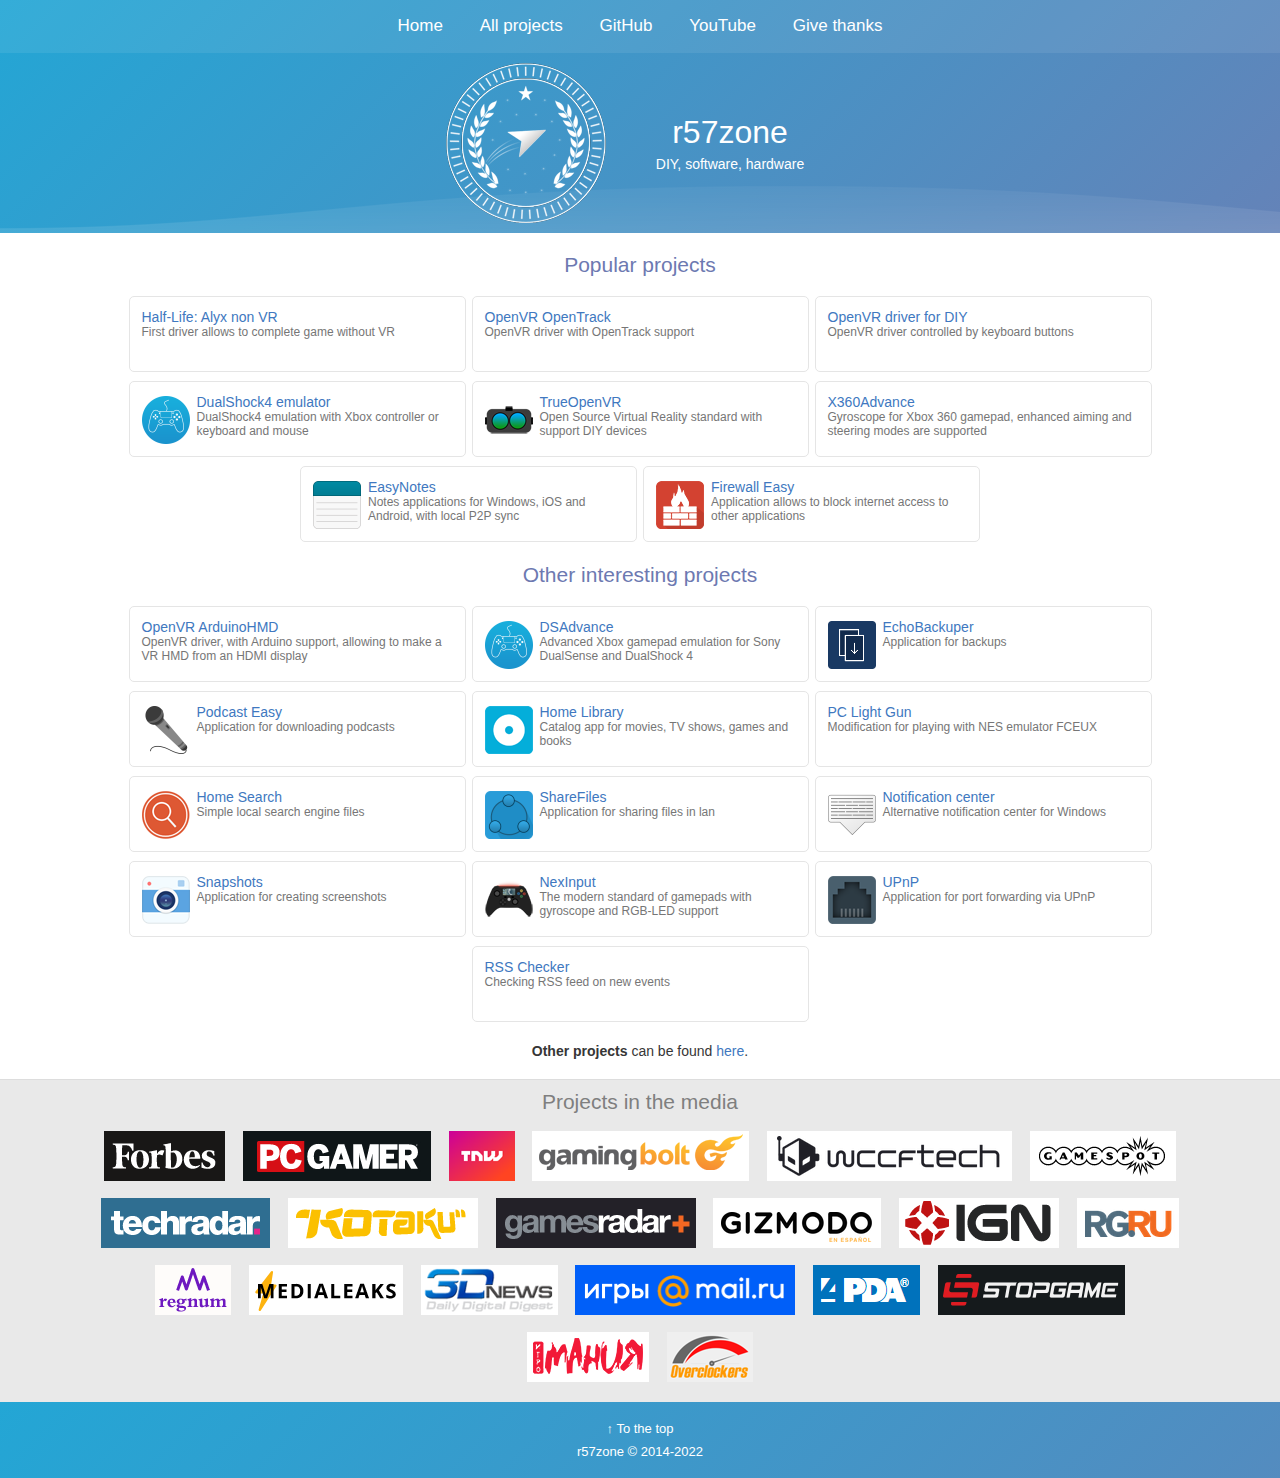
<file: index.html>
<!DOCTYPE html>
<html>
<head>
    <meta charset="UTF-8">
    <meta name="viewport" content="width=device-width, initial-scale=1.0">
    <title>r57zone - Home</title>
	<link rel="icon" href="/favicon.ico">
    <link rel="stylesheet" href="/style.css">
	<script type="text/javascript">
		document.addEventListener('DOMContentLoaded', function(){
		if (navigator.language.toLowerCase() == 'ru-ru' && window.location.href.indexOf('#debug') == -1)
			document.location = '/ru/index.html';
		});
	</script>
</head>
<body>
    <div id="wrapper">
		<div id="header">
			<div id="menu">
					<a href="/">Home</a>
					<a href="/projects.html">All projects</a>
					<a target="_blank" href="https://github.com/r57zone">GitHub</a>
					<a target="_blank" href="https://youtube.com/channel/UCcuoRRWRvb7xUuMzrEqCZ5w">YouTube</a>
					<a href="/support.html">Give thanks</a>
			</div>
			<div id="desc">
				<div id="logo">
					<img src="/images/logo.png" />
				</div>
				<div id="title">
					<h1>r57zone</h1>
					DIY, software, hardware
				</div>
			</div>
			<div class="wave"></div>
		</div>
		<div id="content">
			<div id="page">
				<h2>Popular projects</h2>
				<div id="items">
					<a target="_blank" href="https://github.com/r57zone/Half-Life-Alyx-novr">
						<div id="item">
							<div id="title">Half-Life: Alyx non VR</div>
							<div id="description">First driver allows to complete game without VR</div>
						</div>
					</a>
					
					<a target="_blank" href="https://github.com/r57zone/OpenVR-OpenTrack">
						<div id="item">
							<div id="title">OpenVR OpenTrack</div>
							<div id="description">OpenVR driver with OpenTrack support</div>
						</div>
					</a>
					
					<a target="_blank" href="https://github.com/r57zone/OpenVR-driver-for-DIY">
						<div id="item">
							<div id="title">OpenVR driver for DIY</div>
							<div id="description">OpenVR driver controlled by keyboard buttons</div>
						</div>
					</a>
					
					<a target="_blank" href="https://github.com/r57zone/DualShock4-emulator">
						<div id="item" class="with_icon">
							<div id="icon"><img src="/icons/ds4emulator.png" /></div>
							<div id="title">DualShock4 emulator</div>
							<div id="description">DualShock4 emulation with Xbox controller or keyboard and mouse</div>
						</div>
					</a>
					
					<a target="_blank" href="https://github.com/TrueOpenVR">
						<div id="item" class="with_icon">
							<div id="icon"><img src="/icons/trueopenvr.png" /></div>
							<div id="title">TrueOpenVR</div>
							<div id="description">Open Source Virtual Reality standard with support DIY devices</div>
						</div>
					</a>
					
					<a target="_blank" href="https://github.com/r57zone/X360Advance">
						<div id="item">
							<div id="title">X360Advance</div>
							<div id="description">Gyroscope for Xbox 360 gamepad, enhanced aiming and steering modes are supported</div>
						</div>
					</a>
					
					<a target="_blank" href="https://github.com/r57zone/EasyNotes">
						<div id="item" class="with_icon">
							<div id="icon"><img src="/icons/easynotes.png" /></div>
							<div id="title">EasyNotes</div>
							<div id="description">Notes applications for Windows, iOS and Android, with local P2P sync</div>
						</div>
					</a>
					
					<a target="_blank" href="https://github.com/r57zone/Firewall-Easy">
						<div id="item" class="with_icon">
							<div id="icon"><img src="/icons/firewalleasy.png" /></div>
							<div id="title">Firewall Easy</div>
							<div id="description">Application allows to block internet access to other applications</div>
						</div>
					</a>
				
				</div>
				
				<h2>Other interesting projects</h2>
				
				<div id="items">
					<a target="_blank" href="https://github.com/r57zone/OpenVR-ArduinoHMD">
						<div id="item">
							<div id="title">OpenVR ArduinoHMD</div>
							<div id="description">OpenVR driver, with Arduino support, allowing to make a VR HMD from an HDMI display</div>
						</div>
					</a>
					
					<a target="_blank" href="https://github.com/r57zone/DSAdvance">
						<div id="item" class="with_icon">
							<div id="icon"><img src="/icons/ds4emulator.png" /></div>
							<div id="title">DSAdvance</div>
							<div id="description">Advanced Xbox gamepad emulation for Sony DualSense and DualShock 4</div>
						</div>
					</a>
					
					<a target="_blank" href="https://github.com/r57zone/EchoBackuper">
						<div id="item" class="with_icon">
							<div id="icon"><img src="/icons/echobackuper.png" /></div>
							<div id="title">EchoBackuper</div>
							<div id="description">Application for backups</div>
						</div>
					</a>
					
					<a target="_blank" href="https://github.com/r57zone/Podcast-Easy-for-Windows">
						<div id="item" class="with_icon">
							<div id="icon"><img src="/icons/podcasteasy.png" /></div>
							<div id="title">Podcast Easy</div>
							<div id="description">Application for downloading podcasts</div>
						</div>
					</a>
					
					<a target="_blank" href="https://github.com/r57zone/Home-library">
						<div id="item" class="with_icon">
							<div id="icon"><img src="/icons/homelibrary.png" /></div>
							<div id="title">Home Library</div>
							<div id="description">Catalog app for movies, TV shows, games and books</div>
						</div>
					</a>

					<a target="_blank" href="https://github.com/r57zone/Zapper-Light-Gun-PC">
						<div id="item">
							<div id="title">PC Light Gun</div>
							<div id="description">Modification for playing with NES emulator FCEUX</div>
						</div>
					</a>	
					
					

					<a target="_blank" href="https://github.com/r57zone/Home-Search">
						<div id="item" class="with_icon">
							<div id="icon"><img src="/icons/homesearch.png" /></div>
							<div id="title">Home Search</div>
							<div id="description">Simple local search engine files</div>
						</div>
					</a>

					<a target="_blank" href="https://github.com/r57zone/ShareFiles">
						<div id="item" class="with_icon">
							<div id="icon"><img src="/icons/sharefiles.png" /></div>
							<div id="title">ShareFiles</div>
							<div id="description">Application for sharing files in lan</div>
						</div>
					</a>
					
					<a target="_blank" href="https://github.com/r57zone/Notification-center">
						<div id="item" class="with_icon">
							<div id="icon"><img src="/icons/notificationcenter.png" /></div>
							<div id="title">Notification center</div>
							<div id="description">Alternative notification center for Windows</div>
						</div>
					</a>

					<a target="_blank" href="https://github.com/r57zone/Snapshots-for-Windows">
						<div id="item" class="with_icon">
							<div id="icon"><img src="/icons/snapshots.png" /></div>
							<div id="title">Snapshots</div>
							<div id="description">Application for creating screenshots</div>
						</div>
					</a>
					
					<a target="_blank" href="https://github.com/NexInput">
						<div id="item" class="with_icon">
							<div id="icon"><img src="/icons/nexinput.png" /></div>
							<div id="title">NexInput</div>
							<div id="description">The modern standard of gamepads with gyroscope and RGB-LED support</div>
						</div>
					</a>
					
					<a target="_blank" href="https://github.com/r57zone/UPnP">
						<div id="item" class="with_icon">
							<div id="icon"><img src="/icons/upnp.png" /></div>
							<div id="title">UPnP</div>
							<div id="description">Application for port forwarding via UPnP</div>
						</div>
					</a>

					<a target="_blank" href="https://github.com/r57zone/RSS-checker">
						<div id="item">
							<div id="title">RSS Checker</div>
							<div id="description">Checking RSS feed on new events </div>
						</div>
					</a>
					
				</div>
	
				<div style="text-align:center;"><b>Other projects</b> can be found <a href="/projects.html">here</a>.</div>
				
			</div>
			
			<div id="media"><div id="title"><h2>Projects in the media</h2></div>
				<div id="banners">
					<a class="first" target="_blank" href="https://www.forbes.com/sites/davidthier/2020/04/13/heres-the-first-mod-to-play-half-life-alyx-outside-of-vr/"><img src="/media/forbes.png" /></a>
					<a target="_blank" href="https://www.pcgamer.com/the-first-mod-that-will-let-you-finish-half-life-alyx-without-vr-is-here/"><img src="/media/pcgamer.png" /></a>
					<a target="_blank" href="https://thenextweb.com/gaming/2020/04/13/you-can-now-play-half-life-alyx-without-vr-using-this-mod-but-i-wouldnt/"><img src="/media/thenextweb.png" /></a>
					<a target="_blank" href="https://gamingbolt.com/half-life-alyx-sees-first-mod-to-complete-game-without-vr"><img src="/media/gamingbolt.png" /></a>
					<a target="_blank" href="https://wccftech.com/half-life-alyx-new-no-vr-mod-converts-all-gameplay-mechanics-to-keyboard-and-mouse-controls/"><img src="/media/wccftech.png" /></a>
					<a target="_blank" href="https://www.gamespot.com/articles/how-to-play-half-life-alyx-without-a-vr-headset/1100-6475988/"><img src="/media/gamespot.png" /></a>
					<a target="_blank" href="https://www.techradar.com/news/half-life-alyx-mod-lets-you-play-with-no-vr-headset-heres-how-to-install-it"><img src="/media/techradar.png" /></a>
					<a target="_blank" href="https://kotaku.com/half-life-alyx-is-now-playable-without-a-vr-headset-1842846683"><img src="/media/kotaku.png" /></a>
					<a target="_blank" href="https://www.gamesradar.com/half-life-alyx-no-vr-mod-complete-game/"><img src="/media/gamesradar.png" /></a>
					<a target="_blank" href="https://es.gizmodo.com/ahora-puedes-jugar-half-life-alyx-sin-un-casco-de-real-1842848986"><img src="/media/gizmodo.png" /></a>
					<a target="_blank" href="https://me.ign.com/ar/half-life-alyx/140939/video/shhd-wl-mwd-kml-ytyh-tjrb-half-life-alyx-bdwn-wq-ftrdy"><img src="/media/ign.png" /></a>
					<a target="_blank" href="https://rg.ru/2020/04/13/half-life-alyx-polnostiu-adaptirovali-dlia-igry-s-myshiu-i-klaviaturoj.html"><img src="/media/rg.png" /></a>
					<a target="_blank" href="https://regnum.ru/news/society/2914484.html"><img src="/media/regnum.png" /></a>
					<a target="_blank" href="https://medialeaks.ru/news/1304mmg-half-life-alyx-pc/"><img src="/media/medialeaks.png" /></a>
					<a target="_blank" href="https://3dnews.ru/1008242"><img src="/media/3dnews.png" /></a>
					<a target="_blank" href="https://games.mail.ru/pc/news/2020-04-13/vyshel-pervyj-mod-pozvolyayushij-projti-half-life-alyx-bez-vr-shlema/"><img src="/media/gamesmailru.png" /></a>
					<a target="_blank" href="https://4pda.ru/2020/04/13/370428/"><img src="/media/4pda.png" /></a>
					<a target="_blank" href="https://stopgame.ru/newsdata/42631"><img src="/media/stopgame.png" /></a>
					<a target="_blank" href="https://www.igromania.ru/news/92675/Drayver_dlya_Half-Life_Alyx_pozvolyaet_proyti_igru_bez_VR-shlema.html"><img src="/media/igromania.png" /></a>
					<a target="_blank" href="https://overclockers.ru/softnews/show/102757/entuziast-sdelal-dlya-half-life-alyx-mod-pozvolyajuschij-polnostju-projti-igru-s-klaviaturoj-i-myshju"><img src="/media/overclockers.png" /></a>
				</div>
			</div>
			
		</div>
		
		<div id="footer">
			<a href="#top">↑ To the top</a><br>r57zone © 2014-2022 
		</div>
	</div>
</body>
</html>
</file>
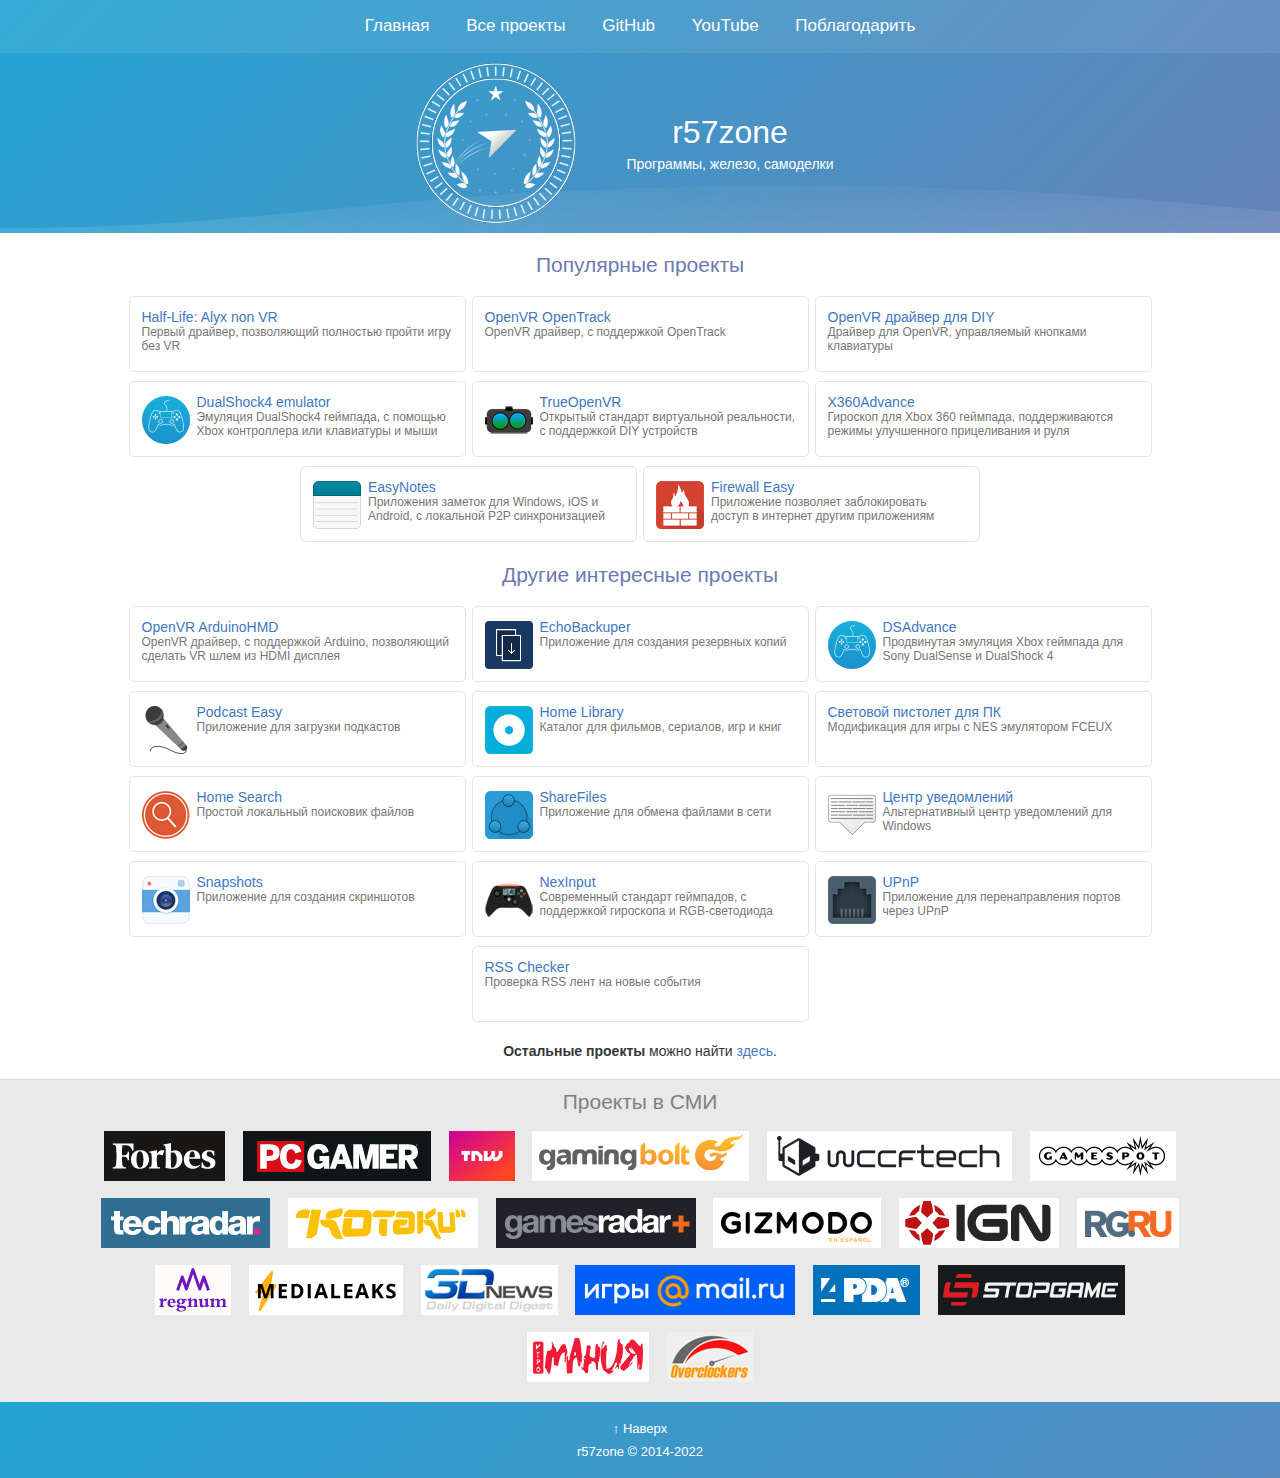
<file: ru/index.html>
<!DOCTYPE html>
<html>
<head>
    <meta charset="UTF-8">
    <meta name="viewport" content="width=device-width, initial-scale=1.0">
    <title>r57zone - Главная</title>
	<link rel="icon" href="../favicon.ico">
    <link rel="stylesheet" href="/style.css">
</head>
<body>
    <div id="wrapper">
		<div id="header">
			<div id="menu">
					<a href="/ru/index.html">Главная</a>
					<a href="/ru/projects.html">Все проекты</a>
					<a target="_blank" href="https://github.com/r57zone">GitHub</a>
					<a target="_blank" href="https://youtube.com/channel/UCcuoRRWRvb7xUuMzrEqCZ5w">YouTube</a>
					<a href="/ru/support.html">Поблагодарить</a>
			</div>
			<div id="desc">
				<div id="logo">
					<img src="/images/logo.png" />
				</div>
				<div id="title">
					<h1>r57zone</h1>
					Программы, железо, самоделки
				</div>
			</div>
			<div class="wave"></div>
		</div>
		<div id="content">
			<div id="page">
				<h2>Популярные проекты</h2>
				<div id="items">
					<a target="_blank" href="https://github.com/r57zone/Half-Life-Alyx-novr">
						<div id="item">
							<div id="title">Half-Life: Alyx non VR</div>
							<div id="description">Первый драйвер, позволяющий полностью пройти игру без VR</div>
						</div>
					</a>
					
					<a target="_blank" href="https://github.com/r57zone/OpenVR-OpenTrack">
						<div id="item">
							<div id="title">OpenVR OpenTrack</div>
							<div id="description">OpenVR драйвер, с поддержкой OpenTrack</div>
						</div>
					</a>
					
					<a target="_blank" href="https://github.com/r57zone/OpenVR-driver-for-DIY">
						<div id="item">
							<div id="title">OpenVR драйвер для DIY</div>
							<div id="description">Драйвер для OpenVR, управляемый кнопками клавиатуры</div>
						</div>
					</a>
					
					<a target="_blank" href="https://github.com/r57zone/DualShock4-emulator">
						<div id="item" class="with_icon">
							<div id="icon"><img src="/icons/ds4emulator.png" /></div>
							<div id="title">DualShock4 emulator</div>
							<div id="description">Эмуляция DualShock4 геймпада, с помощью Xbox контроллера или клавиатуры и мыши</div>
						</div>
					</a>
					
					<a target="_blank" href="https://github.com/TrueOpenVR">
						<div id="item" class="with_icon">
							<div id="icon"><img src="/icons/trueopenvr.png" /></div>
							<div id="title">TrueOpenVR</div>
							<div id="description">Открытый стандарт виртуальной реальности, с поддержкой DIY устройств</div>
						</div>
					</a>
					
					<a target="_blank" href="https://github.com/r57zone/X360Advance">
						<div id="item">
							<div id="title">X360Advance</div>
							<div id="description">Гироскоп для Xbox 360 геймпада, поддерживаются режимы улучшенного прицеливания и руля</div>
						</div>
					</a>
					
					<a target="_blank" href="https://github.com/r57zone/EasyNotes">
						<div id="item" class="with_icon">
							<div id="icon"><img src="/icons/easynotes.png" /></div>
							<div id="title">EasyNotes</div>
							<div id="description">Приложения заметок для Windows, iOS и Android, с локальной P2P синхронизацией</div>
						</div>
					</a>
					
					<a target="_blank" href="https://github.com/r57zone/Firewall-Easy">
						<div id="item" class="with_icon">
							<div id="icon"><img src="/icons/firewalleasy.png" /></div>
							<div id="title">Firewall Easy</div>
							<div id="description">Приложение позволяет заблокировать доступ в интернет другим приложениям</div>
						</div>
					</a>
				
				</div>
				
				<h2>Другие интересные проекты</h2>
				
				<div id="items">
					<a target="_blank" href="https://github.com/r57zone/OpenVR-ArduinoHMD">
						<div id="item">
							<div id="title">OpenVR ArduinoHMD</div>
							<div id="description">OpenVR драйвер, с поддержкой Arduino, позволяющий сделать VR шлем из HDMI дисплея</div>
						</div>
					</a>
					
					<a target="_blank" href="https://github.com/r57zone/EchoBackuper">
						<div id="item" class="with_icon">
							<div id="icon"><img src="/icons/echobackuper.png" /></div>
							<div id="title">EchoBackuper</div>
							<div id="description">Приложение для создания резервных копий</div>
						</div>
					</a>
					
					<a target="_blank" href="https://github.com/r57zone/DSAdvance">
						<div id="item" class="with_icon">
							<div id="icon"><img src="/icons/ds4emulator.png" /></div>
							<div id="title">DSAdvance</div>
							<div id="description">Продвинутая эмуляция Xbox геймпада для Sony DualSense и DualShock 4</div>
						</div>
					</a>
					
					<a target="_blank" href="https://github.com/r57zone/Podcast-Easy-for-Windows">
						<div id="item" class="with_icon">
							<div id="icon"><img src="/icons/podcasteasy.png" /></div>
							<div id="title">Podcast Easy</div>
							<div id="description">Приложение для загрузки подкастов</div>
						</div>
					</a>
					
					<a target="_blank" href="https://github.com/r57zone/Home-library">
						<div id="item" class="with_icon">
							<div id="icon"><img src="/icons/homelibrary.png" /></div>
							<div id="title">Home Library</div>
							<div id="description">Каталог для фильмов, сериалов, игр и книг</div>
						</div>
					</a>	

					<a target="_blank" href="https://github.com/r57zone/Zapper-Light-Gun-PC">
						<div id="item">
							<div id="title">Световой пистолет для ПК</div>
							<div id="description">Модификация для игры с NES эмулятором FCEUX</div>
						</div>
					</a>					

					<a target="_blank" href="https://github.com/r57zone/Home-Search">
						<div id="item" class="with_icon">
							<div id="icon"><img src="/icons/homesearch.png" /></div>
							<div id="title">Home Search</div>
							<div id="description">Простой локальный поисковик файлов</div>
						</div>
					</a>			

					<a target="_blank" href="https://github.com/r57zone/ShareFiles">
						<div id="item" class="with_icon">
							<div id="icon"><img src="/icons/sharefiles.png" /></div>
							<div id="title">ShareFiles</div>
							<div id="description">Приложение для обмена файлами в сети</div>
						</div>
					</a>
					
					<a target="_blank" href="https://github.com/r57zone/Notification-center">
						<div id="item" class="with_icon">
							<div id="icon"><img src="/icons/notificationcenter.png" /></div>
							<div id="title">Центр уведомлений</div>
							<div id="description">Альтернативный центр уведомлений для Windows</div>
						</div>
					</a>

					<a target="_blank" href="https://github.com/r57zone/Snapshots-for-Windows">
						<div id="item" class="with_icon">
							<div id="icon"><img src="/icons/snapshots.png" /></div>
							<div id="title">Snapshots</div>
							<div id="description">Приложение для создания скриншотов</div>
						</div>
					</a>
					
					<a target="_blank" href="https://github.com/NexInput">
						<div id="item" class="with_icon">
							<div id="icon"><img src="/icons/nexinput.png" /></div>
							<div id="title">NexInput</div>
							<div id="description">Современный стандарт геймпадов, с поддержкой гироскопа и RGB-светодиода</div>
						</div>
					</a>
					
					<a target="_blank" href="https://github.com/r57zone/UPnP">
						<div id="item" class="with_icon">
							<div id="icon"><img src="/icons/upnp.png" /></div>
							<div id="title">UPnP</div>
							<div id="description">Приложение для перенаправления портов через UPnP</div>
						</div>
					</a>

					<a target="_blank" href="https://github.com/r57zone/RSS-checker">
						<div id="item">
							<div id="title">RSS Checker</div>
							<div id="description">Проверка RSS лент на новые события</div>
						</div>
					</a>
					
				</div>
	
				<div style="text-align:center;"><b>Остальные проекты</b> можно найти <a href="/projects.html">здесь</a>.</div>
				
			</div>
			
			<div id="media"><div id="title"><h2>Проекты в СМИ</h2></div>
				<div id="banners">
					<a class="first" target="_blank" href="https://www.forbes.com/sites/davidthier/2020/04/13/heres-the-first-mod-to-play-half-life-alyx-outside-of-vr/"><img src="/media/forbes.png" /></a>
					<a target="_blank" href="https://www.pcgamer.com/the-first-mod-that-will-let-you-finish-half-life-alyx-without-vr-is-here/"><img src="/media/pcgamer.png" /></a>
					<a target="_blank" href="https://thenextweb.com/gaming/2020/04/13/you-can-now-play-half-life-alyx-without-vr-using-this-mod-but-i-wouldnt/"><img src="/media/thenextweb.png" /></a>
					<a target="_blank" href="https://gamingbolt.com/half-life-alyx-sees-first-mod-to-complete-game-without-vr"><img src="/media/gamingbolt.png" /></a>
					<a target="_blank" href="https://wccftech.com/half-life-alyx-new-no-vr-mod-converts-all-gameplay-mechanics-to-keyboard-and-mouse-controls/"><img src="/media/wccftech.png" /></a>
					<a target="_blank" href="https://www.gamespot.com/articles/how-to-play-half-life-alyx-without-a-vr-headset/1100-6475988/"><img src="/media/gamespot.png" /></a>
					<a target="_blank" href="https://www.techradar.com/news/half-life-alyx-mod-lets-you-play-with-no-vr-headset-heres-how-to-install-it"><img src="/media/techradar.png" /></a>
					<a target="_blank" href="https://kotaku.com/half-life-alyx-is-now-playable-without-a-vr-headset-1842846683"><img src="/media/kotaku.png" /></a>
					<a target="_blank" href="https://www.gamesradar.com/half-life-alyx-no-vr-mod-complete-game/"><img src="/media/gamesradar.png" /></a>
					<a target="_blank" href="https://es.gizmodo.com/ahora-puedes-jugar-half-life-alyx-sin-un-casco-de-real-1842848986"><img src="/media/gizmodo.png" /></a>
					<a target="_blank" href="https://me.ign.com/ar/half-life-alyx/140939/video/shhd-wl-mwd-kml-ytyh-tjrb-half-life-alyx-bdwn-wq-ftrdy"><img src="/media/ign.png" /></a>
					<a target="_blank" href="https://rg.ru/2020/04/13/half-life-alyx-polnostiu-adaptirovali-dlia-igry-s-myshiu-i-klaviaturoj.html"><img src="/media/rg.png" /></a>
					<a target="_blank" href="https://regnum.ru/news/society/2914484.html"><img src="/media/regnum.png" /></a>
					<a target="_blank" href="https://medialeaks.ru/news/1304mmg-half-life-alyx-pc/"><img src="/media/medialeaks.png" /></a>
					<a target="_blank" href="https://3dnews.ru/1008242"><img src="/media/3dnews.png" /></a>
					<a target="_blank" href="https://games.mail.ru/pc/news/2020-04-13/vyshel-pervyj-mod-pozvolyayushij-projti-half-life-alyx-bez-vr-shlema/"><img src="/media/gamesmailru.png" /></a>
					<a target="_blank" href="https://4pda.ru/2020/04/13/370428/"><img src="/media/4pda.png" /></a>
					<a target="_blank" href="https://stopgame.ru/newsdata/42631"><img src="/media/stopgame.png" /></a>
					<a target="_blank" href="https://www.igromania.ru/news/92675/Drayver_dlya_Half-Life_Alyx_pozvolyaet_proyti_igru_bez_VR-shlema.html"><img src="/media/igromania.png" /></a>
					<a target="_blank" href="https://overclockers.ru/softnews/show/102757/entuziast-sdelal-dlya-half-life-alyx-mod-pozvolyajuschij-polnostju-projti-igru-s-klaviaturoj-i-myshju"><img src="/media/overclockers.png" /></a>
				</div>
			</div>
			
		</div>
		
		<div id="footer">
			<a href="#top">↑ Наверх</a><br>r57zone © 2014-2022 
		</div>
	</div>
</body>
</html>
</file>
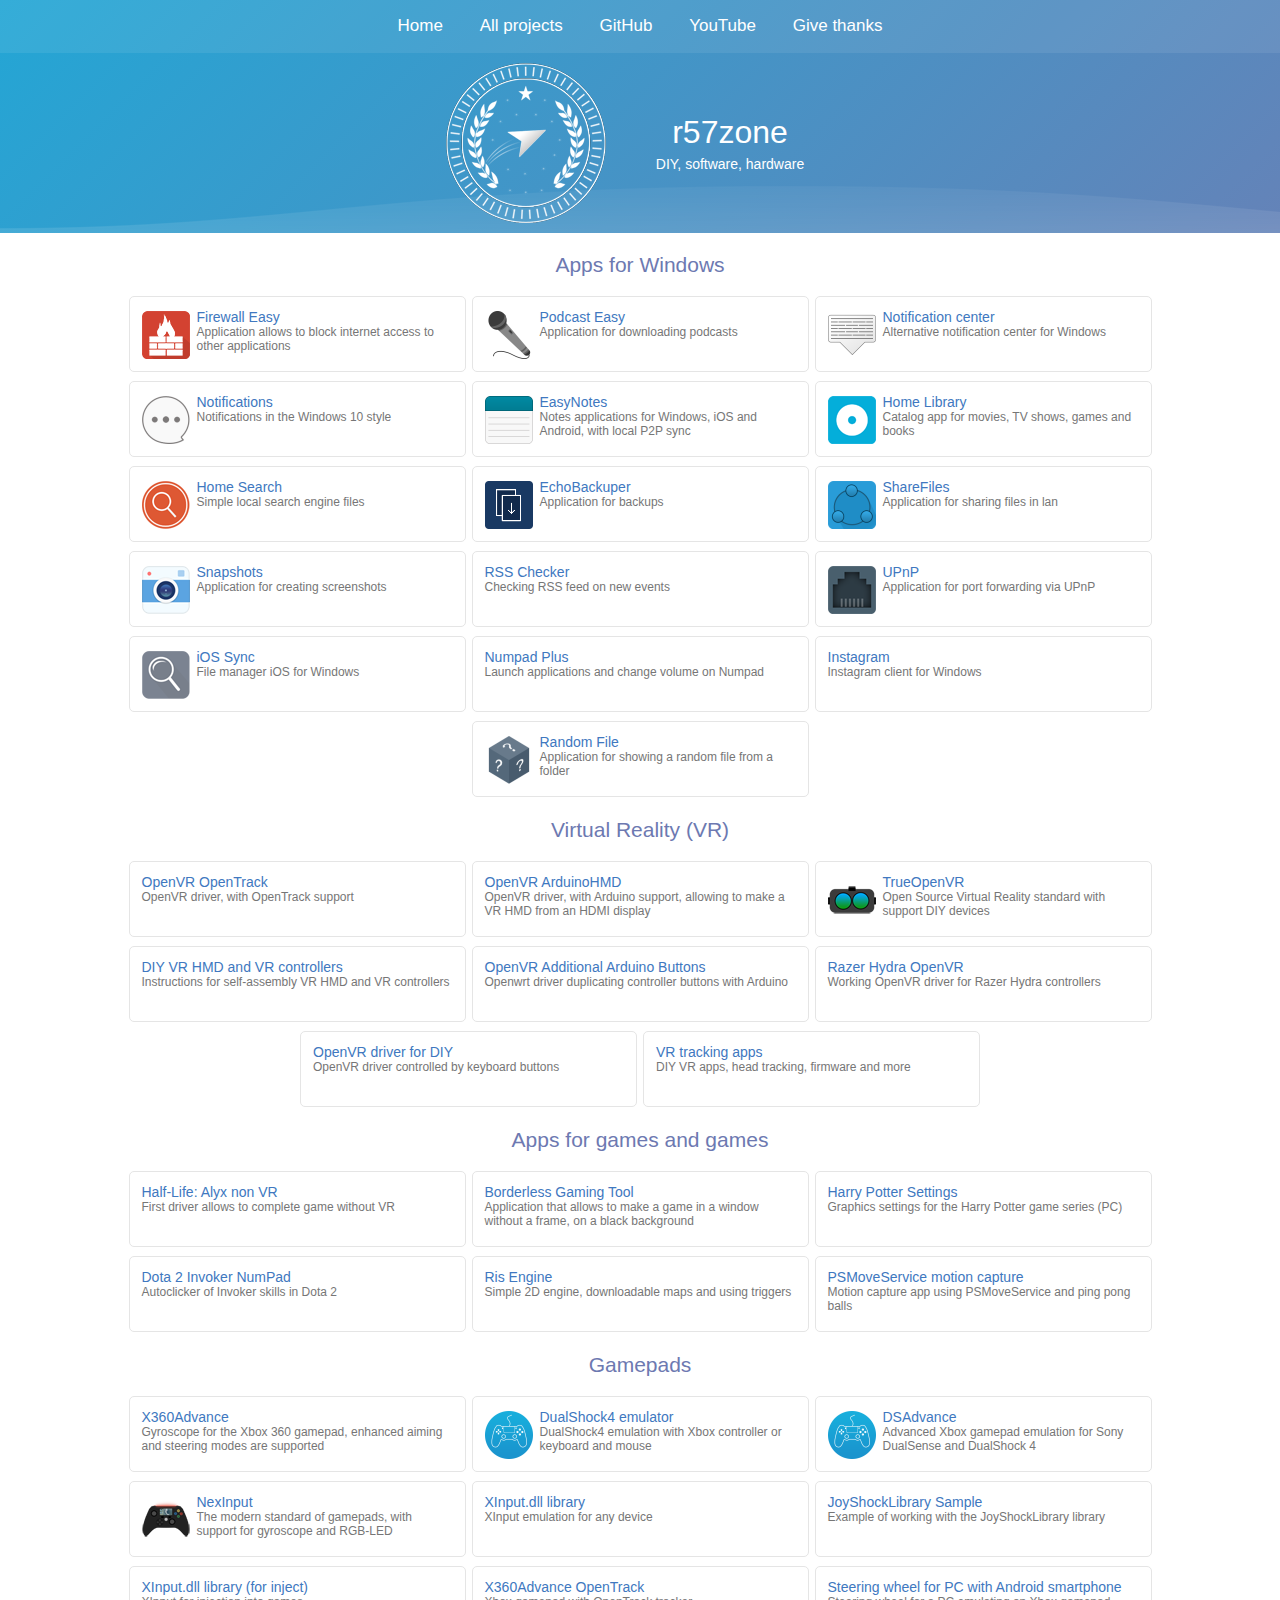
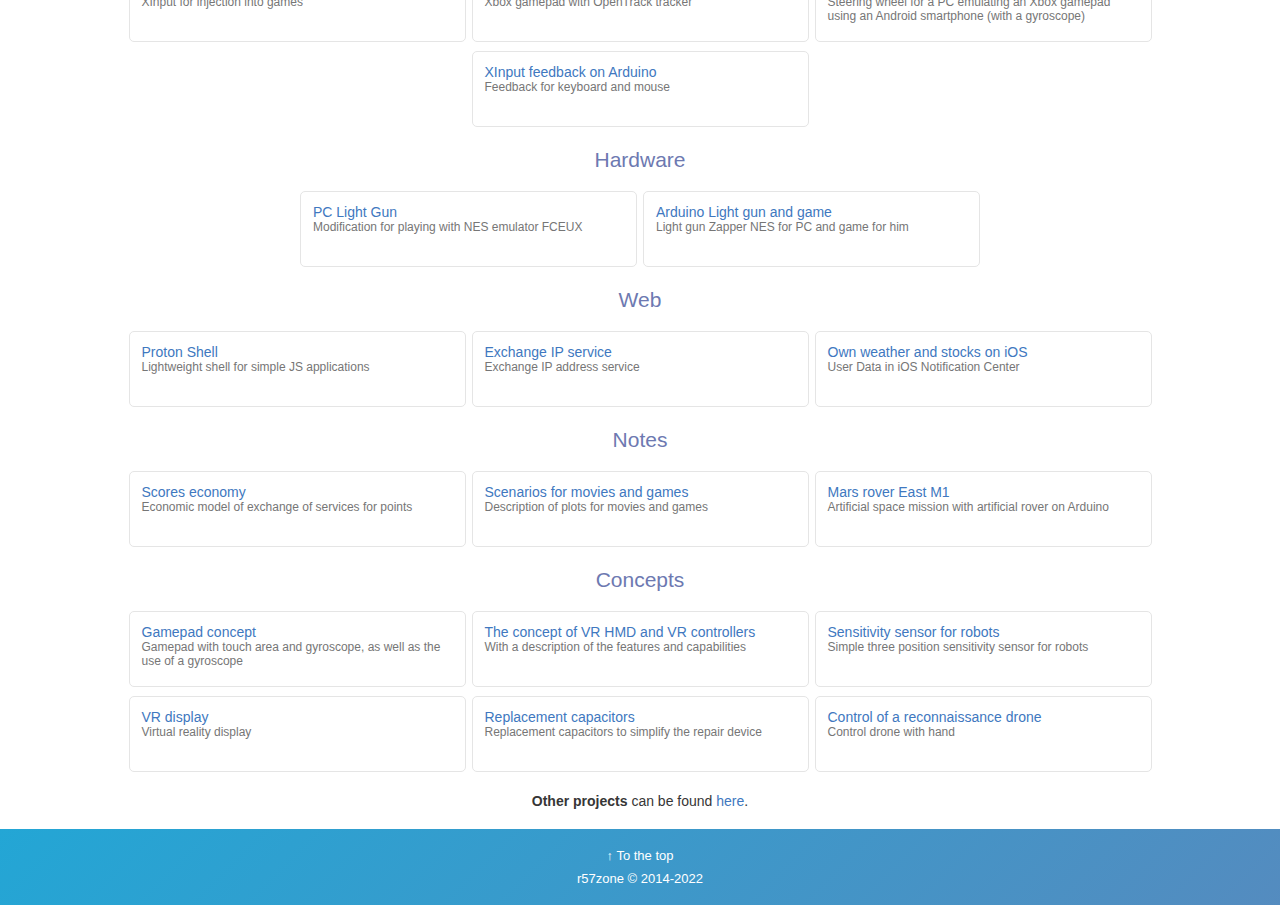
<file: projects.html>
<!DOCTYPE html>
<html>
<head>
    <meta charset="UTF-8">
    <meta name="viewport" content="width=device-width, initial-scale=1.0">
    <title>r57zone - Projects</title>
	<link rel="icon" href="/favicon.ico">
    <link rel="stylesheet" href="/style.css">
	<script type="text/javascript">
		document.addEventListener('DOMContentLoaded', function(){
		if (navigator.language.toLowerCase() == 'ru-ru' && window.location.href.indexOf('#debug') == -1)
			document.location = '/ru/projects.html';
		});
	</script>
</head>
<body>
    <div id="wrapper">
		<div id="header">
			<div id="menu">
					<a href="/">Home</a>
					<a href="/projects.html">All projects</a>
					<a target="_blank" href="https://github.com/r57zone">GitHub</a>
					<a target="_blank" href="https://youtube.com/channel/UCcuoRRWRvb7xUuMzrEqCZ5w">YouTube</a>
					<a href="/support.html">Give thanks</a>
			</div>
			<div id="desc">
				<div id="logo">
					<img src="/images/logo.png" />
				</div>
				<div id="title">
					<h1>r57zone</h1>
					DIY, software, hardware
				</div>
			</div>
			<div class="wave"></div>
		</div>
		<div id="content">
			<div id="page">
				<h2>Apps for Windows</h2>
				<div id="items">
					<a target="_blank" href="https://github.com/r57zone/Firewall-Easy">
						<div id="item" class="with_icon">
							<div id="icon"><img src="/icons/firewalleasy.png" /></div>
							<div id="title">Firewall Easy</div>
							<div id="description">Application allows to block internet access to other applications</div>
						</div>
					</a>

					<a target="_blank" href="https://github.com/r57zone/Podcast-Easy-for-Windows">
						<div id="item" class="with_icon">
							<div id="icon"><img src="/icons/podcasteasy.png" /></div>
							<div id="title">Podcast Easy</div>
							<div id="description">Application for downloading podcasts</div>
						</div>
					</a>

					<a target="_blank" href="https://github.com/r57zone/Notification-center">
						<div id="item" class="with_icon">
							<div id="icon"><img src="/icons/notificationcenter.png" /></div>
							<div id="title">Notification center</div>
							<div id="description">Alternative notification center for Windows</div>
						</div>
					</a>

					<a target="_blank" href="https://github.com/r57zone/notifications">
						<div id="item" class="with_icon">
							<div id="icon"><img src="/icons/notifications.png" /></div>
							<div id="title">Notifications</div>
							<div id="description">Notifications in the Windows 10 style</div>
						</div>
					</a>

					<a target="_blank" href="https://github.com/r57zone/EasyNotes">
						<div id="item" class="with_icon">
							<div id="icon"><img src="/icons/easynotes.png" /></div>
							<div id="title">EasyNotes</div>
							<div id="description">Notes applications for Windows, iOS and Android, with local P2P sync</div>
						</div>
					</a>
					
					<a target="_blank" href="https://github.com/r57zone/Home-library">
						<div id="item" class="with_icon">
							<div id="icon"><img src="/icons/homelibrary.png" /></div>
							<div id="title">Home Library</div>
							<div id="description">Catalog app for movies, TV shows, games and books</div>
						</div>
					</a>		

					<a target="_blank" href="https://github.com/r57zone/Home-Search">
						<div id="item" class="with_icon">
							<div id="icon"><img src="/icons/homesearch.png" /></div>
							<div id="title">Home Search</div>
							<div id="description">Simple local search engine files</div>
						</div>
					</a>

					<a target="_blank" href="https://github.com/r57zone/EchoBackuper">
						<div id="item" class="with_icon">
							<div id="icon"><img src="/icons/echobackuper.png" /></div>
							<div id="title">EchoBackuper</div>
							<div id="description">Application for backups</div>
						</div>
					</a>

					<a target="_blank" href="https://github.com/r57zone/ShareFiles">
						<div id="item" class="with_icon">
							<div id="icon"><img src="/icons/sharefiles.png" /></div>
							<div id="title">ShareFiles</div>
							<div id="description">Application for sharing files in lan</div>
						</div>
					</a>

					<a target="_blank" href="https://github.com/r57zone/Snapshots-for-Windows">
						<div id="item" class="with_icon">
							<div id="icon"><img src="/icons/snapshots.png" /></div>
							<div id="title">Snapshots</div>
							<div id="description">Application for creating screenshots</div>
						</div>
					</a>
					
					<a target="_blank" href="https://github.com/r57zone/RSS-checker">
						<div id="item">
							<div id="title">RSS Checker</div>
							<div id="description">Checking RSS feed on new events</div>
						</div>
					</a>
					
					<a target="_blank" href="https://github.com/r57zone/UPnP">
						<div id="item" class="with_icon">
							<div id="icon"><img src="/icons/upnp.png" /></div>
							<div id="title">UPnP</div>
							<div id="description">Application for port forwarding via UPnP</div>
						</div>
					</a>
					
					<a target="_blank" href="https://github.com/r57zone/iOS-Sync">
						<div id="item" class="with_icon">
							<div id="icon"><img src="/icons/iossync.png" /></div>
							<div id="title">iOS Sync</div>
							<div id="description">File manager iOS for Windows</div>
						</div>
					</a>

					<a target="_blank" href="https://github.com/r57zone/Numpad-Plus">
						<div id="item">
							<div id="title">Numpad Plus</div>
							<div id="description">Launch applications and change volume on Numpad</div>
						</div>
					</a>
					
					<a target="_blank" href="https://github.com/r57zone/Instagram-Windows-client">
						<div id="item">
							<div id="title">Instagram</div>
							<div id="description">Instagram client for Windows</div>
						</div>
					</a>

					<a target="_blank" href="https://github.com/r57zone/RandomFile">
						<div id="item" class="with_icon">
							<div id="icon"><img src="/icons/randomfile.png" /></div>
							<div id="title">Random File</div>
							<div id="description">Application for showing a random file from a folder</div>
						</div>
					</a>

				</div>
				
				<h2>Virtual Reality (VR)</h2>
				<div id="items">
					<a target="_blank" href="https://github.com/r57zone/OpenVR-OpenTrack">
						<div id="item">
							<div id="title">OpenVR OpenTrack</div>
							<div id="description">OpenVR driver, with OpenTrack support</div>
						</div>
					</a>
					
					<a target="_blank" href="https://github.com/r57zone/OpenVR-ArduinoHMD">
						<div id="item">
							<div id="title">OpenVR ArduinoHMD</div>
							<div id="description">OpenVR driver, with Arduino support, allowing to make a VR HMD from an HDMI display</div>
						</div>
					</a>

					<a target="_blank" href="https://github.com/TrueOpenVR">
						<div id="item" class="with_icon">
							<div id="icon"><img src="/icons/trueopenvr.png" /></div>
							<div id="title">TrueOpenVR</div>
							<div id="description">Open Source Virtual Reality standard with support DIY devices</div>
						</div>
					</a>
					
					<a target="_blank" href="https://github.com/TrueOpenVR/TrueOpenVR-DIY">
						<div id="item">
							<div id="title">DIY VR HMD and VR controllers</div>
							<div id="description">Instructions for self-assembly VR HMD and VR controllers</div>
						</div>
					</a>
					
					<a target="_blank" href="https://github.com/r57zone/OpenVR-Additional-Arduino-Btns">
						<div id="item">
							<div id="title">OpenVR Additional Arduino Buttons</div>
							<div id="description">Openwrt driver duplicating controller buttons with Arduino</div>
						</div>
					</a>
					
					<a target="_blank" href="https://github.com/r57zone/steamvr_driver_hydra">
						<div id="item">
							<div id="title">Razer Hydra OpenVR</div>
							<div id="description">Working OpenVR driver for Razer Hydra controllers</div>
						</div>
					</a>
					
					<a target="_blank" href="https://github.com/r57zone/OpenVR-driver-for-DIY">
						<div id="item">
							<div id="title">OpenVR driver for DIY</div>
							<div id="description">OpenVR driver controlled by keyboard buttons</div>
						</div>
					</a>
					
					<a target="_blank" href="https://github.com/r57zone/VR-tracking-apps">
						<div id="item">
							<div id="title">VR tracking apps</div>
							<div id="description">DIY VR apps, head tracking, firmware and more</div>
						</div>
					</a>
				
				</div>
				
				<h2>Apps for games and games</h2>
				<div id="items">
					<a target="_blank" href="https://github.com/r57zone/Half-Life-Alyx-novr">
						<div id="item">
							<div id="title">Half-Life: Alyx non VR</div>
							<div id="description">First driver allows to complete game without VR</div>
						</div>
					</a>
					
					<a target="_blank" href="https://github.com/r57zone/Borderless-Gaming-Tool">
						<div id="item">
							<div id="title">Borderless Gaming Tool</div>
							<div id="description">Application that allows to make a game in a window without a frame, on a black background</div>
						</div>
					</a>
					
					<a target="_blank" href="https://github.com/r57zone/Harry-Potter-Settings">
						<div id="item">
							<div id="title">Harry Potter Settings</div>
							<div id="description">Graphics settings for the Harry Potter game series (PC)</div>
						</div>
					</a>
					
					<a target="_blank" href="https://github.com/r57zone/Dota2-Invoker-NumPad">
						<div id="item">
							<div id="title">Dota 2 Invoker NumPad</div>
							<div id="description">Autoclicker of Invoker skills in Dota 2</div>
						</div>
					</a>
					
					<a target="_blank" href="https://github.com/r57zone/Ris-Engine">
						<div id="item">
							<div id="title">Ris Engine</div>
							<div id="description">Simple 2D engine, downloadable maps and using triggers</div>
						</div>
					</a>
					
					<a target="_blank" href="https://github.com/r57zone/PSMoveService-Motion-capture">
						<div id="item">
							<div id="title">PSMoveService motion capture</div>
							<div id="description">Motion capture app using PSMoveService and ping pong balls</div>
						</div>
					</a>
					
				</div>
					
				<h2>Gamepads</h2>
				<div id="items">
					<a target="_blank" href="https://github.com/r57zone/X360Advance">
						<div id="item">
							<div id="title">X360Advance</div>
							<div id="description">Gyroscope for the Xbox 360 gamepad, enhanced aiming and steering modes are supported</div>
						</div>
					</a>
					
					<a target="_blank" href="https://github.com/r57zone/DualShock4-emulator">
						<div id="item" class="with_icon">
							<div id="icon"><img src="/icons/ds4emulator.png" /></div>
							<div id="title">DualShock4 emulator</div>
							<div id="description">DualShock4 emulation with Xbox controller or keyboard and mouse</div>
						</div>
					</a>
					
					<a target="_blank" href="https://github.com/r57zone/DSAdvance">
						<div id="item" class="with_icon">
							<div id="icon"><img src="/icons/ds4emulator.png" /></div>
							<div id="title">DSAdvance</div>
							<div id="description">Advanced Xbox gamepad emulation for Sony DualSense and DualShock 4</div>
						</div>
					</a>
					
					<a target="_blank" href="https://github.com/NexInput">
						<div id="item" class="with_icon">
							<div id="icon"><img src="/icons/nexinput.png" /></div>
							<div id="title">NexInput</div>
							<div id="description">The modern standard of gamepads, with support for gyroscope and RGB-LED</div>
						</div>
					</a>
					
					<a target="_blank" href="https://github.com/r57zone/XInput">
						<div id="item">
							<div id="title">XInput.dll library</div>
							<div id="description">XInput emulation for any device </div>
						</div>
					</a>
					
					<a target="_blank" href="https://github.com/r57zone/JoyShockLibrarySample">
						<div id="item">
							<div id="title">JoyShockLibrary Sample</div>
							<div id="description">Example of working with the JoyShockLibrary library</div>
						</div>
					</a>
					
					<a target="_blank" href="https://github.com/r57zone/XInputInjectDLL">
						<div id="item">
							<div id="title">XInput.dll library (for inject)</div>
							<div id="description">XInput for injection into games</div>
						</div>
					</a>
					
					<a target="_blank" href="https://github.com/r57zone/X360Advance-OpenTrack">
						<div id="item">
							<div id="title">X360Advance OpenTrack</div>
							<div id="description">Xbox gamepad with OpenTrack tracker</div>
						</div>
					</a>
					
					<a target="_blank" href="https://github.com/r57zone/Steering-wheel-for-PC-with-OpenTrack-and-Android">
						<div id="item">
							<div id="title">Steering wheel for PC with Android smartphone</div>
							<div id="description">Steering wheel for a PC emulating an Xbox gamepad using an Android smartphone (with a gyroscope)</div>
						</div>
					</a>
					
					<a target="_blank" href="https://github.com/r57zone/XInput-feedback-Arduino">
						<div id="item">
							<div id="title">XInput feedback on Arduino</div>
							<div id="description">Feedback for keyboard and mouse</div>
						</div>
					</a>
				
				</div>
				
				<h2>Hardware</h2>		
				<div id="items">	
					<a target="_blank" href="https://github.com/r57zone/Zapper-Light-Gun-PC">
						<div id="item">
							<div id="title">PC Light Gun</div>
							<div id="description">Modification for playing with NES emulator FCEUX</div>
						</div>
					</a>	
				
					<a target="_blank" href="https://github.com/r57zone/Light-gun-and-games">
						<div id="item">
							<div id="title">Arduino Light gun and game</div>
							<div id="description">Light gun Zapper NES for PC and game for him</div>
						</div>
					</a>
				</div>
				
				<h2>Web</h2>
				<div id="items">
					<a target="_blank" href="https://github.com/r57zone/ProtonShell">
						<div id="item">
							<div id="title">Proton Shell</div>
							<div id="description">Lightweight shell for simple JS applications</div>
						</div>
					</a>

					<a target="_blank" href="https://github.com/r57zone/Exchange-IP-service">
						<div id="item">
							<div id="title">Exchange IP service</div>
							<div id="description">Exchange IP address service</div>
						</div>
					</a>
					
					<a target="_blank" href="https://github.com/r57zone/Custom-data-notifications-center-iOS">
						<div id="item">
							<div id="title">Own weather and stocks on iOS</div>
							<div id="description">User Data in iOS Notification Center</div>
						</div>
					</a>
					
				</div>
				
				<h2>Notes</h2>
				<div id="items">
					<a target="_blank" href="https://github.com/r57zone/ScoresEconomy">
						<div id="item">
							<div id="title">Scores economy</div>
							<div id="description">Economic model of exchange of services for points</div>
						</div>
					</a>
				
					<a target="_blank" href="https://github.com/r57zone/Scenarios">
						<div id="item">
							<div id="title">Scenarios for movies and games</div>
							<div id="description">Description of plots for movies and games</div>
						</div>
					</a>
					
					<a target="_blank" href="https://github.com/r57zone/The-rover-East-M1">
						<div id="item">
							<div id="title">Mars rover East M1</div>
							<div id="description">Artificial space mission with artificial rover on Arduino</div>
						</div>
					</a>
				</div>
				
				<h2>Concepts</h2>
				<div id="items">
					<a target="_blank" href="https://github.com/r57zone/Concepts/blob/master/Gamepad.md">
						<div id="item">
							<div id="title">Gamepad concept</div>
							<div id="description">Gamepad with touch area and gyroscope, as well as the use of a gyroscope</div>
						</div>
					</a>
					
					<a target="_blank" href="https://github.com/TrueOpenVR/TrueOpenVR-Devices">
						<div id="item">
							<div id="title">The concept of VR HMD and VR controllers</div>
							<div id="description">With a description of the features and capabilities</div>
						</div>
					</a>
					
					<a target="_blank" href="https://github.com/r57zone/Skin-for-robots">
						<div id="item">
							<div id="title">Sensitivity sensor for robots</div>
							<div id="description">Simple three position sensitivity sensor for robots</div>
						</div>
					</a>
					
					<a target="_blank" href="https://github.com/r57zone/VR-Display">
						<div id="item">
							<div id="title">VR display</div>
							<div id="description">Virtual reality display</div>
						</div>
					</a>
					
					<a target="_blank" href="https://github.com/r57zone/Replacement-Capacitors">
						<div id="item">
							<div id="title">Replacement capacitors</div>
							<div id="description">Replacement capacitors to simplify the repair device</div>
						</div>
					</a>
					
					<a target="_blank" href="https://github.com/r57zone/Concepts/blob/master/Control_intelligence_drone.md">
						<div id="item">
							<div id="title">Control of a reconnaissance drone</div>
							<div id="description">Control drone with hand</div>
						</div>
					</a>
					
				</div>
				
				<div style="text-align:center;"><b>Other projects</b> can be found <a href="https://github.com/r57zone?tab=repositories">here</a>.</div>
				
			</div>
			
			
		</div>
		
		<div id="footer">
			<a href="#top">↑ To the top</a><br>r57zone © 2014-2022 
		</div>
	</div>
</body>
</html>
</file>
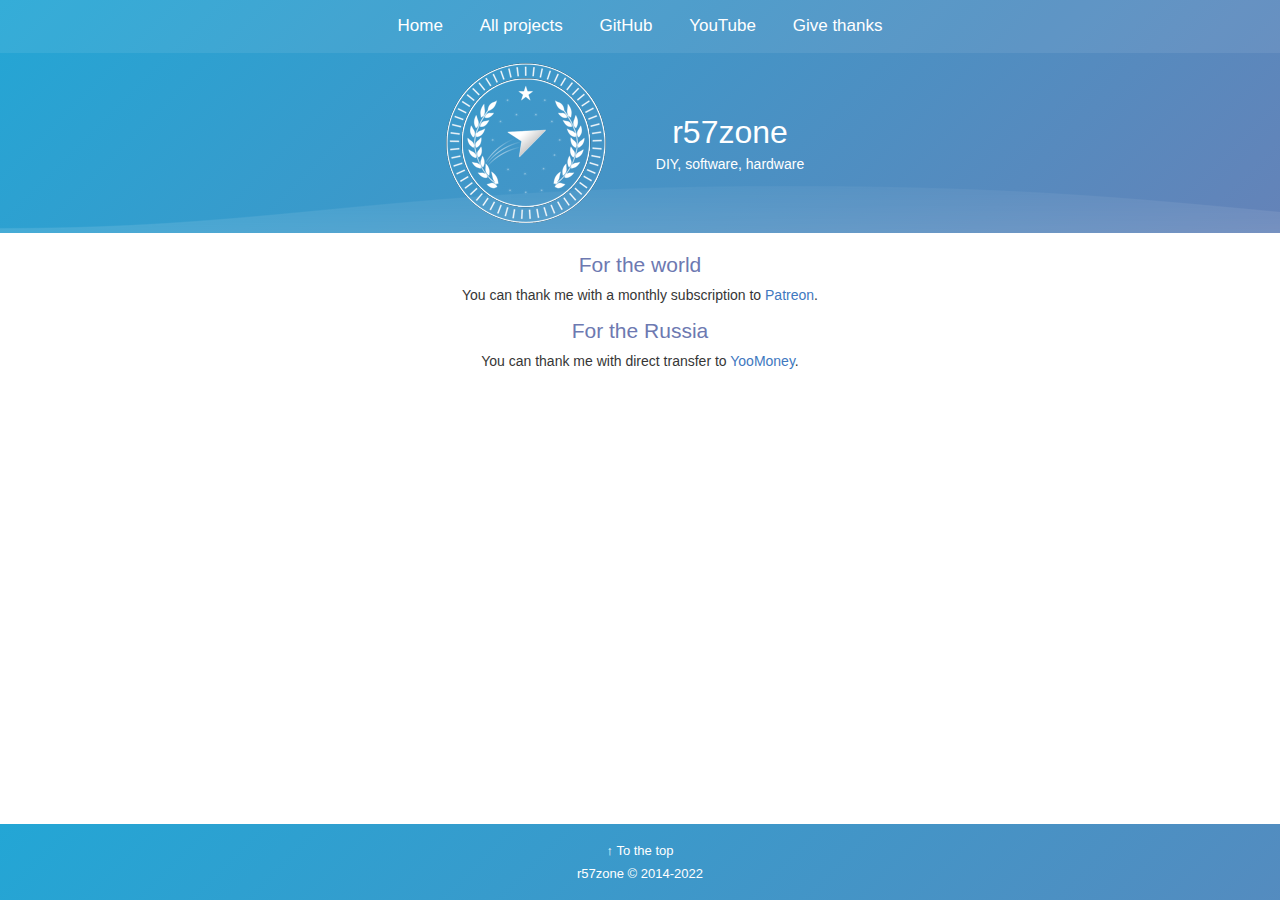
<file: support.html>
<!DOCTYPE html>
<html>
<head>
    <meta charset="UTF-8">
    <meta name="viewport" content="width=device-width, initial-scale=1.0">
    <title>r57zone - Give thanks</title>
	<link rel="icon" href="/favicon.ico">
    <link rel="stylesheet" href="/style.css">
	<script type="text/javascript">
		document.addEventListener('DOMContentLoaded', function(){
		if (navigator.language.toLowerCase() == 'ru-ru' && window.location.href.indexOf('#debug') == -1)
			document.location = '/ru/support.html';
		});
	</script>
</head>
<body>
    <div id="wrapper">
		<div id="header">
			<div id="menu">
					<a href="/">Home</a>
					<a href="/projects.html">All projects</a>
					<a target="_blank" href="https://github.com/r57zone">GitHub</a>
					<a target="_blank" href="https://youtube.com/channel/UCcuoRRWRvb7xUuMzrEqCZ5w">YouTube</a>
					<a href="/support.html">Give thanks</a>
			</div>
			<div id="desc">
				<div id="logo">
					<img src="/images/logo.png" />
				</div>
				<div id="title">
					<h1>r57zone</h1>
					DIY, software, hardware
				</div>
			</div>
			<div class="wave"></div>
		</div>
		<div id="content">
			<div id="page">
				
				<div style="text-align:center;">
				<h2>For the world</h2>
				You can thank me with a monthly subscription to <a target="_blank" href="https://patreon.com/r57">Patreon</a>.
				<br><br>
				
				<h2>For the Russia</h2>
				You can thank me with direct transfer to <a target="_blank" href="https://yoomoney.ru/to/41001535292986">YooMoney</a>.
				<br><br>
				<iframe src="https://yoomoney.ru/quickpay/shop-widget?writer=seller&targets=%D0%91%D0%BB%D0%B0%D0%B3%D0%BE%D0%B4%D0%B0%D1%80%D0%BD%D0%BE%D1%81%D1%82%D1%8C%20%D0%B7%D0%B0%20%D0%BF%D1%80%D0%BE%D0%B5%D0%BA%D1%82%D1%8B&targets-hint=&default-sum=100&button-text=14&hint=&successURL=&quickpay=shop&account=41001535292986" width="270" height="222" frameborder="0" allowtransparency="true" scrolling="no"></iframe>
				
				<br><br>
	
				</div>
				
			</div>
		
		</div>
		
		<div id="footer">
			<a href="#top">↑ To the top</a><br>r57zone © 2014-2022 
		</div>
	</div>
</body>
</html>
</file>
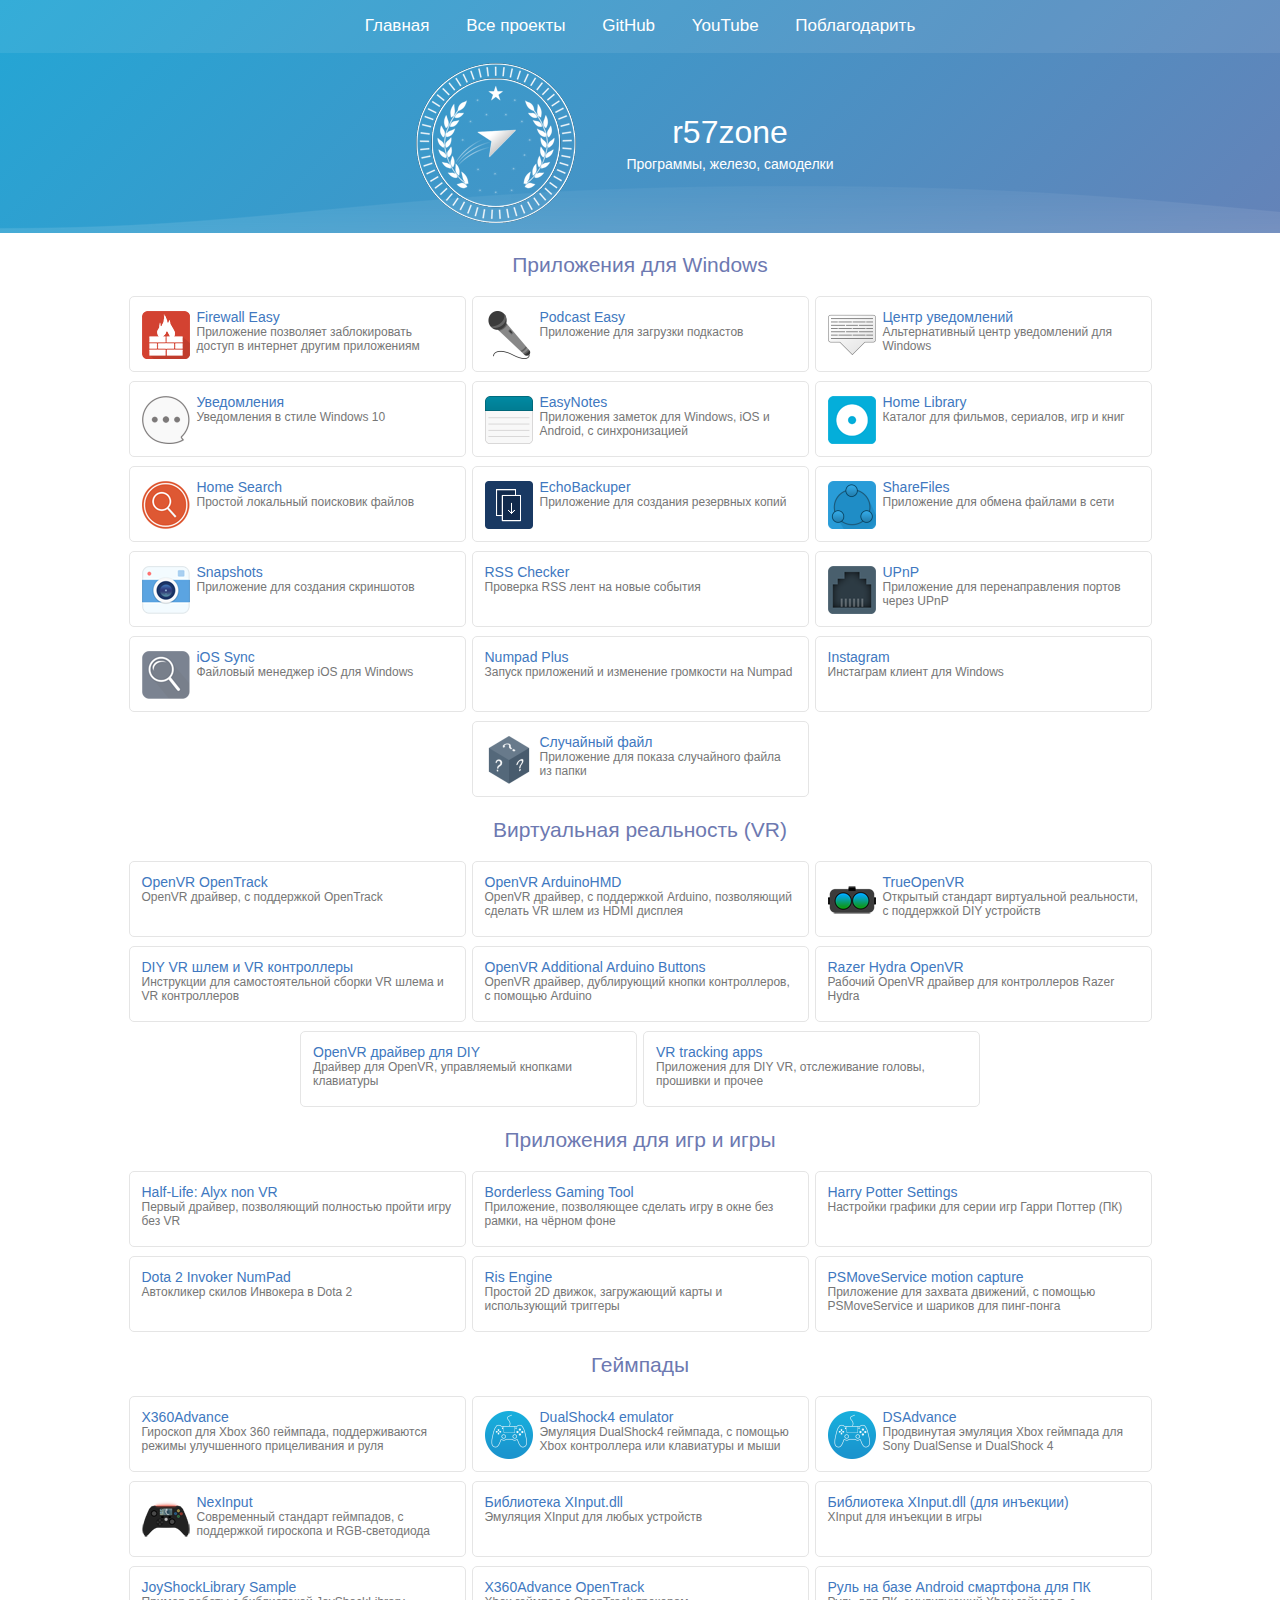
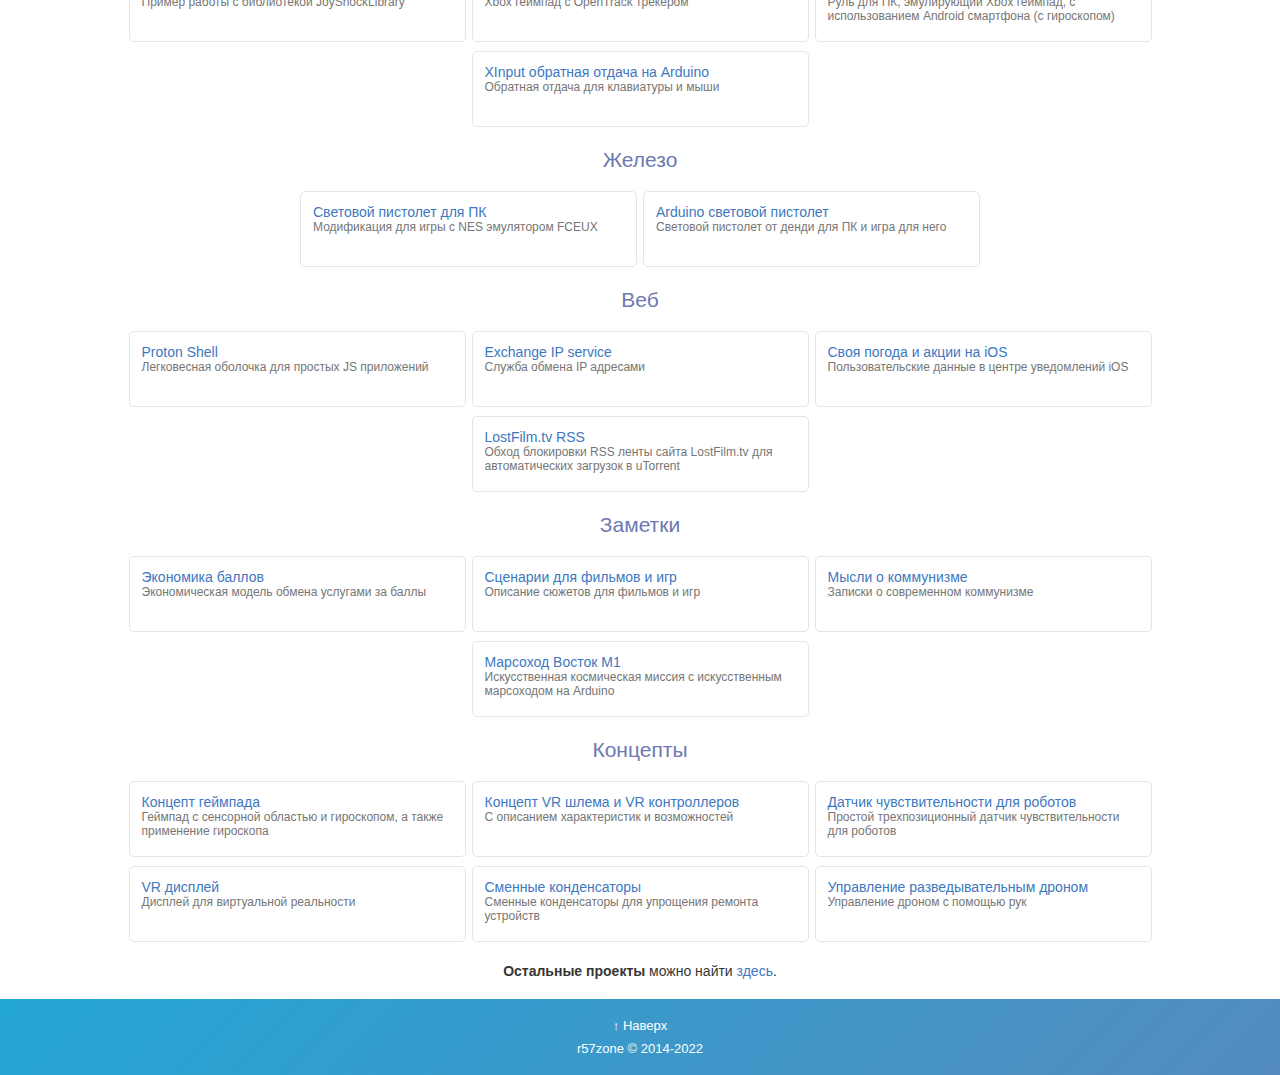
<file: ru/projects.html>
<!DOCTYPE html>
<html>
<head>
    <meta charset="UTF-8">
    <meta name="viewport" content="width=device-width, initial-scale=1.0">
    <title>r57zone - Проекты</title>
	<link rel="icon" href="../favicon.ico">
    <link rel="stylesheet" href="/style.css">
</head>
<body>
    <div id="wrapper">
		<div id="header">
			<div id="menu">
					<a href="/ru/index.html">Главная</a>
					<a href="/ru/projects.html">Все проекты</a>
					<a target="_blank" href="https://github.com/r57zone">GitHub</a>
					<a target="_blank" href="https://youtube.com/channel/UCcuoRRWRvb7xUuMzrEqCZ5w">YouTube</a>
					<a href="/ru/support.html">Поблагодарить</a>
			</div>
			<div id="desc">
				<div id="logo">
					<img src="/images/logo.png" />
				</div>
				<div id="title">
					<h1>r57zone</h1>
					Программы, железо, самоделки
				</div>
			</div>
			<div class="wave"></div>
		</div>
		<div id="content">
			<div id="page">
				<h2>Приложения для Windows</h2>
				<div id="items">
					<a target="_blank" href="https://github.com/r57zone/Firewall-Easy">
						<div id="item" class="with_icon">
							<div id="icon"><img src="/icons/firewalleasy.png" /></div>
							<div id="title">Firewall Easy</div>
							<div id="description">Приложение позволяет заблокировать доступ в интернет другим приложениям</div>
						</div>
					</a>

					<a target="_blank" href="https://github.com/r57zone/Podcast-Easy-for-Windows">
						<div id="item" class="with_icon">
							<div id="icon"><img src="/icons/podcasteasy.png" /></div>
							<div id="title">Podcast Easy</div>
							<div id="description">Приложение для загрузки подкастов</div>
						</div>
					</a>

					<a target="_blank" href="https://github.com/r57zone/Notification-center">
						<div id="item" class="with_icon">
							<div id="icon"><img src="/icons/notificationcenter.png" /></div>
							<div id="title">Центр уведомлений</div>
							<div id="description">Альтернативный центр уведомлений для Windows</div>
						</div>
					</a>

					<a target="_blank" href="https://github.com/r57zone/notifications">
						<div id="item" class="with_icon">
							<div id="icon"><img src="/icons/notifications.png" /></div>
							<div id="title">Уведомления</div>
							<div id="description">Уведомления в стиле Windows 10</div>
						</div>
					</a>

					<a target="_blank" href="https://github.com/r57zone/EasyNotes">
						<div id="item" class="with_icon">
							<div id="icon"><img src="/icons/easynotes.png" /></div>
							<div id="title">EasyNotes</div>
							<div id="description">Приложения заметок для Windows, iOS и Android, с синхронизацией</div>
						</div>
					</a>
					
					<a target="_blank" href="https://github.com/r57zone/Home-library">
						<div id="item" class="with_icon">
							<div id="icon"><img src="/icons/homelibrary.png" /></div>
							<div id="title">Home Library</div>
							<div id="description">Каталог для фильмов, сериалов, игр и книг</div>
						</div>
					</a>		

					<a target="_blank" href="https://github.com/r57zone/Home-Search">
						<div id="item" class="with_icon">
							<div id="icon"><img src="/icons/homesearch.png" /></div>
							<div id="title">Home Search</div>
							<div id="description">Простой локальный поисковик файлов</div>
						</div>
					</a>

					<a target="_blank" href="https://github.com/r57zone/EchoBackuper">
						<div id="item" class="with_icon">
							<div id="icon"><img src="/icons/echobackuper.png" /></div>
							<div id="title">EchoBackuper</div>
							<div id="description">Приложение для создания резервных копий</div>
						</div>
					</a>

					<a target="_blank" href="https://github.com/r57zone/ShareFiles">
						<div id="item" class="with_icon">
							<div id="icon"><img src="/icons/sharefiles.png" /></div>
							<div id="title">ShareFiles</div>
							<div id="description">Приложение для обмена файлами в сети</div>
						</div>
					</a>

					<a target="_blank" href="https://github.com/r57zone/Snapshots-for-Windows">
						<div id="item" class="with_icon">
							<div id="icon"><img src="/icons/snapshots.png" /></div>
							<div id="title">Snapshots</div>
							<div id="description">Приложение для создания скриншотов</div>
						</div>
					</a>
					
					<a target="_blank" href="https://github.com/r57zone/RSS-checker">
						<div id="item">
							<div id="title">RSS Checker</div>
							<div id="description">Проверка RSS лент на новые события</div>
						</div>
					</a>
					
					<a target="_blank" href="https://github.com/r57zone/UPnP">
						<div id="item" class="with_icon">
							<div id="icon"><img src="/icons/upnp.png" /></div>
							<div id="title">UPnP</div>
							<div id="description">Приложение для перенаправления портов через UPnP</div>
						</div>
					</a>
					
					<a target="_blank" href="https://github.com/r57zone/iOS-Sync">
						<div id="item" class="with_icon">
							<div id="icon"><img src="/icons/iossync.png" /></div>
							<div id="title">iOS Sync</div>
							<div id="description">Файловый менеджер iOS для Windows</div>
						</div>
					</a>

					<a target="_blank" href="https://github.com/r57zone/Numpad-Plus">
						<div id="item">
							<div id="title">Numpad Plus</div>
							<div id="description">Запуск приложений и изменение громкости на Numpad</div>
						</div>
					</a>
					
					<a target="_blank" href="https://github.com/r57zone/Instagram-Windows-client">
						<div id="item">
							<div id="title">Instagram</div>
							<div id="description">Инстаграм клиент для Windows</div>
						</div>
					</a>

					<a target="_blank" href="https://github.com/r57zone/RandomFile">
						<div id="item" class="with_icon">
							<div id="icon"><img src="/icons/randomfile.png" /></div>
							<div id="title">Случайный файл</div>
							<div id="description">Приложение для показа случайного файла из папки</div>
						</div>
					</a>

				</div>
				
				<h2>Виртуальная реальность (VR)</h2>
				<div id="items">
					<a target="_blank" href="https://github.com/r57zone/OpenVR-OpenTrack">
						<div id="item">
							<div id="title">OpenVR OpenTrack</div>
							<div id="description">OpenVR драйвер, с поддержкой OpenTrack</div>
						</div>
					</a>
					
					<a target="_blank" href="https://github.com/r57zone/OpenVR-ArduinoHMD">
						<div id="item">
							<div id="title">OpenVR ArduinoHMD</div>
							<div id="description">OpenVR драйвер, с поддержкой Arduino, позволяющий сделать VR шлем из HDMI дисплея</div>
						</div>
					</a>

					<a target="_blank" href="https://github.com/TrueOpenVR">
						<div id="item" class="with_icon">
							<div id="icon"><img src="/icons/trueopenvr.png" /></div>
							<div id="title">TrueOpenVR</div>
							<div id="description">Открытый стандарт виртуальной реальности, с поддержкой DIY устройств</div>
						</div>
					</a>
					
					<a target="_blank" href="https://github.com/TrueOpenVR/TrueOpenVR-DIY">
						<div id="item">
							<div id="title">DIY VR шлем и VR контроллеры</div>
							<div id="description">Инструкции для самостоятельной сборки VR шлема и VR контроллеров</div>
						</div>
					</a>
					
					<a target="_blank" href="https://github.com/r57zone/OpenVR-Additional-Arduino-Btns">
						<div id="item">
							<div id="title">OpenVR Additional Arduino Buttons</div>
							<div id="description">OpenVR драйвер, дублирующий кнопки контроллеров, с помощью Arduino</div>
						</div>
					</a>
					
					<a target="_blank" href="https://github.com/r57zone/steamvr_driver_hydra">
						<div id="item">
							<div id="title">Razer Hydra OpenVR</div>
							<div id="description">Рабочий OpenVR драйвер для контроллеров Razer Hydra</div>
						</div>
					</a>
					
					<a target="_blank" href="https://github.com/r57zone/OpenVR-driver-for-DIY">
						<div id="item">
							<div id="title">OpenVR драйвер для DIY</div>
							<div id="description">Драйвер для OpenVR, управляемый кнопками клавиатуры</div>
						</div>
					</a>
					
					<a target="_blank" href="https://github.com/r57zone/VR-tracking-apps">
						<div id="item">
							<div id="title">VR tracking apps</div>
							<div id="description">Приложения для DIY VR, отслеживание головы, прошивки и прочее</div>
						</div>
					</a>
				
				</div>
				
				<h2>Приложения для игр и игры</h2>
				<div id="items">
					<a target="_blank" href="https://github.com/r57zone/Half-Life-Alyx-novr">
						<div id="item">
							<div id="title">Half-Life: Alyx non VR</div>
							<div id="description">Первый драйвер, позволяющий полностью пройти игру без VR</div>
						</div>
					</a>
					
					<a target="_blank" href="https://github.com/r57zone/Borderless-Gaming-Tool">
						<div id="item">
							<div id="title">Borderless Gaming Tool</div>
							<div id="description">Приложение, позволяющее сделать игру в окне без рамки, на чёрном фоне</div>
						</div>
					</a>
					
					<a target="_blank" href="https://github.com/r57zone/Harry-Potter-Settings">
						<div id="item">
							<div id="title">Harry Potter Settings</div>
							<div id="description">Настройки графики для серии игр Гарри Поттер (ПК)</div>
						</div>
					</a>
					
					<a target="_blank" href="https://github.com/r57zone/Dota2-Invoker-NumPad">
						<div id="item">
							<div id="title">Dota 2 Invoker NumPad</div>
							<div id="description">Автокликер скилов Инвокера в Dota 2</div>
						</div>
					</a>
					
					<a target="_blank" href="https://github.com/r57zone/Ris-Engine">
						<div id="item">
							<div id="title">Ris Engine</div>
							<div id="description">Простой 2D движок, загружающий карты и использующий триггеры</div>
						</div>
					</a>
					
					<a target="_blank" href="https://github.com/r57zone/PSMoveService-Motion-capture">
						<div id="item">
							<div id="title">PSMoveService motion capture</div>
							<div id="description">Приложение для захвата движений, с помощью PSMoveService и шариков для пинг-понга</div>
						</div>
					</a>
					
				</div>
					
				<h2>Геймпады</h2>
				<div id="items">
					<a target="_blank" href="https://github.com/r57zone/X360Advance">
						<div id="item">
							<div id="title">X360Advance</div>
							<div id="description">Гироскоп для Xbox 360 геймпада, поддерживаются режимы улучшенного прицеливания и руля</div>
						</div>
					</a>
					
					<a target="_blank" href="https://github.com/r57zone/DualShock4-emulator">
						<div id="item" class="with_icon">
							<div id="icon"><img src="/icons/ds4emulator.png" /></div>
							<div id="title">DualShock4 emulator</div>
							<div id="description">Эмуляция DualShock4 геймпада, с помощью Xbox контроллера или клавиатуры и мыши</div>
						</div>
					</a>
					
					<a target="_blank" href="https://github.com/r57zone/DSAdvance">
						<div id="item" class="with_icon">
							<div id="icon"><img src="/icons/ds4emulator.png" /></div>
							<div id="title">DSAdvance</div>
							<div id="description">Продвинутая эмуляция Xbox геймпада для Sony DualSense и DualShock 4</div>
						</div>
					</a>
					
					<a target="_blank" href="https://github.com/NexInput">
						<div id="item" class="with_icon">
							<div id="icon"><img src="/icons/nexinput.png" /></div>
							<div id="title">NexInput</div>
							<div id="description">Современный стандарт геймпадов, с поддержкой гироскопа и RGB-светодиода</div>
						</div>
					</a>
					
					<a target="_blank" href="https://github.com/r57zone/XInput">
						<div id="item">
							<div id="title">Библиотека XInput.dll</div>
							<div id="description">Эмуляция XInput для любых устройств</div>
						</div>
					</a>
					
					<a target="_blank" href="https://github.com/r57zone/XInputInjectDLL">
						<div id="item">
							<div id="title">Библиотека XInput.dll (для инъекции)</div>
							<div id="description">XInput для инъекции в игры</div>
						</div>
					</a>
					
					<a target="_blank" href="https://github.com/r57zone/JoyShockLibrarySample">
						<div id="item">
							<div id="title">JoyShockLibrary Sample</div>
							<div id="description">Пример работы с библиотекой JoyShockLibrary</div>
						</div>
					</a>
					
					<a target="_blank" href="https://github.com/r57zone/X360Advance-OpenTrack">
						<div id="item">
							<div id="title">X360Advance OpenTrack</div>
							<div id="description">Xbox геймпад с OpenTrack трекером</div>
						</div>
					</a>
					
					<a target="_blank" href="https://github.com/r57zone/Steering-wheel-for-PC-with-OpenTrack-and-Android">
						<div id="item">
							<div id="title">Руль на базе Android смартфона для ПК</div>
							<div id="description">Руль для ПК, эмулирующий Xbox геймпад, с использованием Android смартфона (с гироскопом)</div>
						</div>
					</a>
					
					<a target="_blank" href="https://github.com/r57zone/XInput-feedback-Arduino">
						<div id="item">
							<div id="title">XInput обратная отдача на Arduino</div>
							<div id="description">Обратная отдача для клавиатуры и мыши</div>
						</div>
					</a>
				
				</div>
				
				<h2>Железо</h2>		
				<div id="items">	
					<a target="_blank" href="https://github.com/r57zone/Zapper-Light-Gun-PC">
						<div id="item">
							<div id="title">Световой пистолет для ПК</div>
							<div id="description">Модификация для игры с NES эмулятором FCEUX</div>
						</div>
					</a>	
					
					<a target="_blank" href="https://github.com/r57zone/Light-gun-and-games">
						<div id="item">
							<div id="title">Arduino световой пистолет</div>
							<div id="description">Световой пистолет от денди для ПК и игра для него</div>
						</div>
					</a>
				</div>
				
				<h2>Веб</h2>
				<div id="items">
					<a target="_blank" href="https://github.com/r57zone/ProtonShell">
						<div id="item">
							<div id="title">Proton Shell</div>
							<div id="description">Легковесная оболочка для простых JS приложений</div>
						</div>
					</a>

					<a target="_blank" href="https://github.com/r57zone/Exchange-IP-service">
						<div id="item">
							<div id="title">Exchange IP service</div>
							<div id="description">Служба обмена IP адресами </div>
						</div>
					</a>
					
					<a target="_blank" href="https://github.com/r57zone/Custom-data-notifications-center-iOS">
						<div id="item">
							<div id="title">Своя погода и акции на iOS</div>
							<div id="description">Пользовательские данные в центре уведомлений iOS</div>
						</div>
					</a>
					
					<a target="_blank" href="https://github.com/r57zone/lostfilm-rss-feed-for-utorrent">
						<div id="item">
							<div id="title">LostFilm.tv RSS</div>
							<div id="description">Обход блокировки RSS ленты сайта LostFilm.tv для автоматических загрузок в uTorrent</div>
						</div>
					</a>
					
				</div>
				
				<h2>Заметки</h2>
				<div id="items">
					<a target="_blank" href="https://github.com/r57zone/ScoresEconomy">
						<div id="item">
							<div id="title">Экономика баллов</div>
							<div id="description">Экономическая модель обмена услугами за баллы</div>
						</div>
					</a>
				
					<a target="_blank" href="https://github.com/r57zone/Scenarios">
						<div id="item">
							<div id="title">Сценарии для фильмов и игр</div>
							<div id="description">Описание сюжетов для фильмов и игр</div>
						</div>
					</a>
					
					<a target="_blank" href="https://github.com/r57zone/Thoughts-on-Communism/blob/master/Thoughts%20on%20Communism.md">
						<div id="item">
							<div id="title">Мысли о коммунизме</div>
							<div id="description">Записки о современном коммунизме</div>
						</div>
					</a>
					
					<a target="_blank" href="https://github.com/r57zone/The-rover-East-M1">
						<div id="item">
							<div id="title">Марсоход Восток М1</div>
							<div id="description">Искусственная космическая миссия с искусственным марсоходом на Arduino</div>
						</div>
					</a>
				</div>
				
				<h2>Концепты</h2>
				<div id="items">
					<a target="_blank" href="https://github.com/r57zone/Concepts/blob/master/Gamepad.md">
						<div id="item">
							<div id="title">Концепт геймпада</div>
							<div id="description">Геймпад с сенсорной областью и гироскопом, а также применение гироскопа</div>
						</div>
					</a>
					
					<a target="_blank" href="https://github.com/TrueOpenVR/TrueOpenVR-Devices">
						<div id="item">
							<div id="title">Концепт VR шлема и VR контроллеров</div>
							<div id="description">С описанием характеристик и возможностей</div>
						</div>
					</a>
					
					<a target="_blank" href="https://github.com/r57zone/Skin-for-robots">
						<div id="item">
							<div id="title">Датчик чувствительности для роботов</div>
							<div id="description">Простой трехпозиционный датчик чувствительности для роботов</div>
						</div>
					</a>
					
					<a target="_blank" href="https://github.com/r57zone/VR-Display">
						<div id="item">
							<div id="title">VR дисплей</div>
							<div id="description">Дисплей для виртуальной реальности</div>
						</div>
					</a>
					
					<a target="_blank" href="https://github.com/r57zone/Replacement-Capacitors">
						<div id="item">
							<div id="title">Сменные конденсаторы</div>
							<div id="description">Сменные конденсаторы для упрощения ремонта устройств</div>
						</div>
					</a>
					
					<a target="_blank" href="https://github.com/r57zone/Concepts/blob/master/Control_intelligence_drone.md">
						<div id="item">
							<div id="title">Управление разведывательным дроном</div>
							<div id="description">Управление дроном с помощью рук</div>
						</div>
					</a>
					
				</div>
				
				<div style="text-align:center;"><b>Остальные проекты</b> можно найти <a target="_blank" href="https://github.com/r57zone?tab=repositories">здесь</a>.</div>
				
			</div>
			
			
		</div>
		
		<div id="footer">
			<a href="#top">↑ Наверх</a><br>r57zone © 2014-2022 
		</div>
	</div>
</body>
</html>
</file>
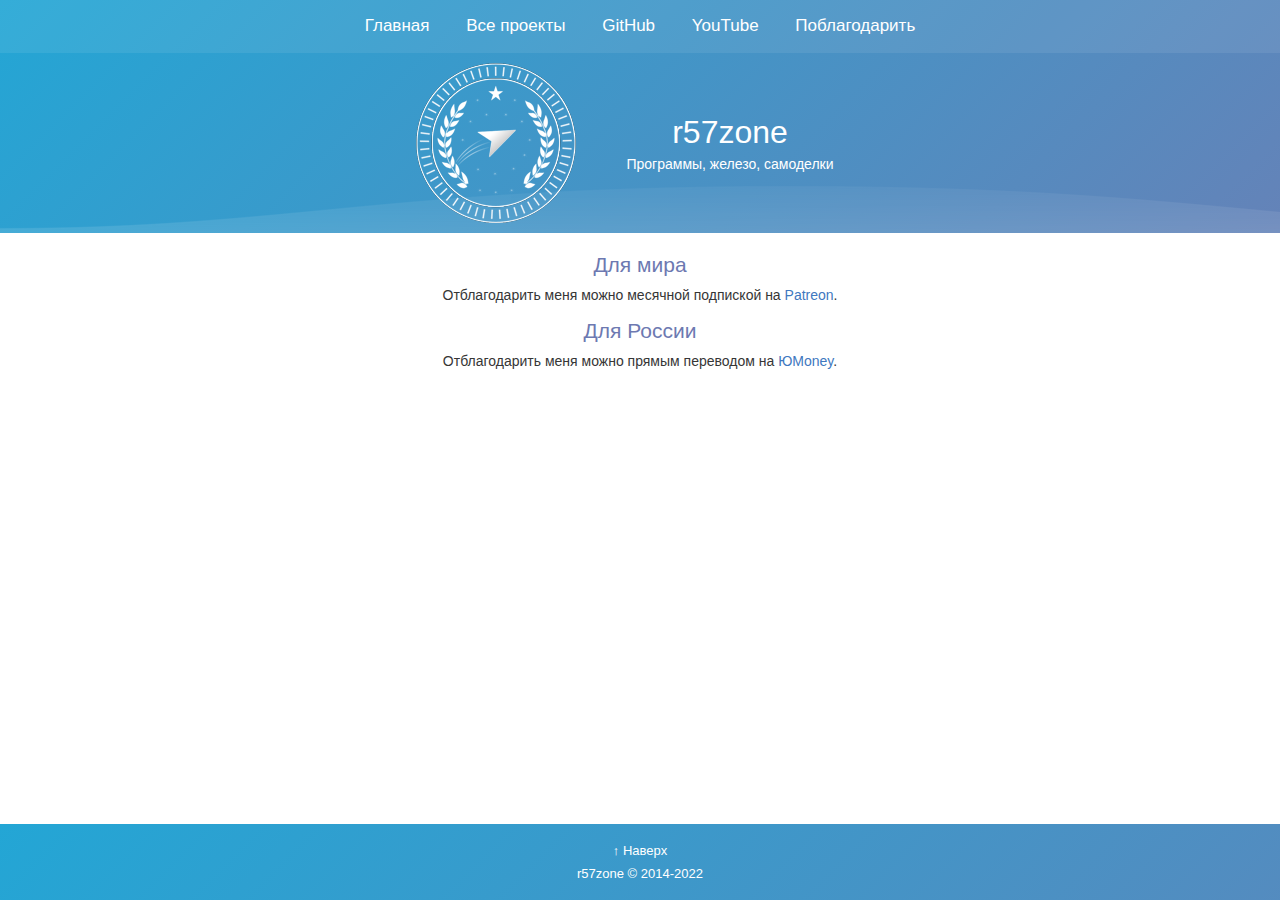
<file: ru/support.html>
<!DOCTYPE html>
<html>
<head>
    <meta charset="UTF-8">
    <meta name="viewport" content="width=device-width, initial-scale=1.0">
    <title>r57zone - Поблагодарить</title>
	<link rel="icon" href="../favicon.ico">
    <link rel="stylesheet" href="/style.css">
</head>
<body>
    <div id="wrapper">
		<div id="header">
			<div id="menu">
					<a href="/ru/index.html">Главная</a>
					<a href="/ru/projects.html">Все проекты</a>
					<a target="_blank" href="https://github.com/r57zone">GitHub</a>
					<a target="_blank" href="https://youtube.com/channel/UCcuoRRWRvb7xUuMzrEqCZ5w">YouTube</a>
					<a href="/ru/support.html">Поблагодарить</a>
			</div>
			<div id="desc">
				<div id="logo">
					<img src="/images/logo.png" />
				</div>
				<div id="title">
					<h1>r57zone</h1>
					Программы, железо, самоделки
				</div>
			</div>
			<div class="wave"></div>
		</div>
		<div id="content">
			<div id="page">
				
				<div style="text-align:center;">
				<h2>Для мира</h2>
				Отблагодарить меня можно месячной подпиской на <a target="_blank" href="https://patreon.com/r57">Patreon</a>.
				<br><br>
				
				<h2>Для России</h2>
				Отблагодарить меня можно прямым переводом на <a target="_blank" href="https://yoomoney.ru/to/41001535292986">ЮMoney</a>.
				<br><br>
				<iframe src="https://yoomoney.ru/quickpay/shop-widget?writer=seller&targets=%D0%91%D0%BB%D0%B0%D0%B3%D0%BE%D0%B4%D0%B0%D1%80%D0%BD%D0%BE%D1%81%D1%82%D1%8C%20%D0%B7%D0%B0%20%D0%BF%D1%80%D0%BE%D0%B5%D0%BA%D1%82%D1%8B&targets-hint=&default-sum=100&button-text=14&hint=&successURL=&quickpay=shop&account=41001535292986" width="270" height="222" frameborder="0" allowtransparency="true" scrolling="no"></iframe>
				
				<br><br>
	
				</div>
				
			</div>
		
		</div>
		
		<div id="footer">
			<a href="#top">↑ Наверх</a><br>r57zone © 2014-2022 
		</div>
	</div>
</body>
</html>
</file>
<file: style.css>
html,body,h1,h2{padding:0;margin:0;height: 100%;}
body{font-family:Arial,sans-serif;
	font-size:14px;
	color:#363636;
}

a{
	color:#4078c0;
	text-decoration:none;
}
a:hover{
	color:#3364a4;
}

@keyframes move-background {
	0% {background-position: 0% 0%}
	50% {background-position: 100% 0%}
	100% {background-position: 0% 0%}
}

.wave{
	background: url(images/wave.png) repeat-x; 
	margin-top: -47px;
	width: 6400px;
	height: 47px;
	opacity:0.15;
	animation: wave 7s cubic-bezier( 0.36, 0.45, 0.63, 0.53) infinite;
	transform: translate3d(0, 0, 0);
}

@keyframes wave {
  0% {
    margin-left: 0;
  }
  100% {
    margin-left: -1600px;
  }
}

#wrapper{
	display:flex;
	flex-direction:column;
	min-height:100%;
}

#header{
	cursor:default;
	background:linear-gradient(-45deg, #E73C7E, #23A6D5);
	background-size:300% 300%;
	animation:move-background 30s linear infinite;
	color:white;
	overflow:hidden;
}

#header #desc{
	margin:0 auto;
	width:500px;
	padding:10px 0;
	display:flex;
	align-items:center;
	justify-content:center;
	min-height:160px;
}

#header #logo{
	width:160px;
	height:160px;
}
#header #title{
	margin:0 30px 0 50px;
	font-size:14px;
	text-align:center;
}

h1{
	font-size:32px;
	padding-bottom:5px;
	font-weight:normal;
}

#menu{
	text-align:center;
	font-size:17px;
	color:white;
	background: rgba(255,255,255,.08);
	padding-bottom:1px;
}
#menu a{
	display:inline-block;
	text-decoration:none;
	color:white;
	padding:16px;
}
#menu a:hover{
	background: rgba(255,255,255,.1);
}

#footer{
	background:linear-gradient(-45deg, #E73C7E, #23A6D5);
	background-size:400% 400%;
	animation:move-background 30s linear infinite;
	text-align:center;
	font-size:13px;
	color:white;
	padding:15px 0;
	flex: 0 0 auto;
	line-height:23px;
}
#footer a{color:white;}

#content{
	flex: 1 0 auto;
	display:flex;
	flex-direction:column;
}

#content #page{
	padding:20px;
	max-width:1100px;
	min-height:60px;
	margin:0 auto;
	text-align:justify;
	flex: 1 0 auto;
}

#content h2{
	text-align:center;
	color:#6d79b1;
	font-weight:normal;
	padding-bottom:10px;
}

#items{
	display:flex;
	align-items:center;
	justify-content:center;
	flex-wrap:wrap;
}

#items{margin:6px 0 15px 0;}
#item{display:inline-block; overflow:hidden; width:311px; height:50px; border:1px solid; padding:12px; margin:3px; border-radius:5px; border:1px solid #e5e5e5; text-align:left;}
#item:hover{background-color:#f8f8f8;}
#item #title{color:#4078c0;}
#item #description{color:#767676; font-size:12px;}

.with_icon #icon{float:left; padding:2px 0; width:48px; height:48px;}
.with_icon #title{float:left; padding-left:7px; width:256px;}
.with_icon #description{float:left; padding-left:7px; width:256px;}

#media{
	padding:10px 0;
	background-color:#e9e9e9;
	border-top:1px solid #dddddd;
	flex: 0 0 auto;
	width:100%;
}

#media h2{color:#7f7f7f;}
#media #title{
	margin:0 auto;
}

#banners{
	text-align:center;
	margin:0 auto;
	max-width:1100px;
}

#banners img  {
    transition: all 0.1s ease;
	margin:7px;
}
 
#banners img:hover {
    transform: scale(1.1);
    cursor: pointer;
    box-shadow: 0px 3px 5px rgba(0,0,0,0.2);
}

@media only screen and (max-width: 470px) {
	#items{margin:6px 0 0 0;
		width:300px;
	}
	
	#header #desc{
		width:340px;
	}

	#header #title{
		margin:0 5px 0 5px;
	}
}
</file>
